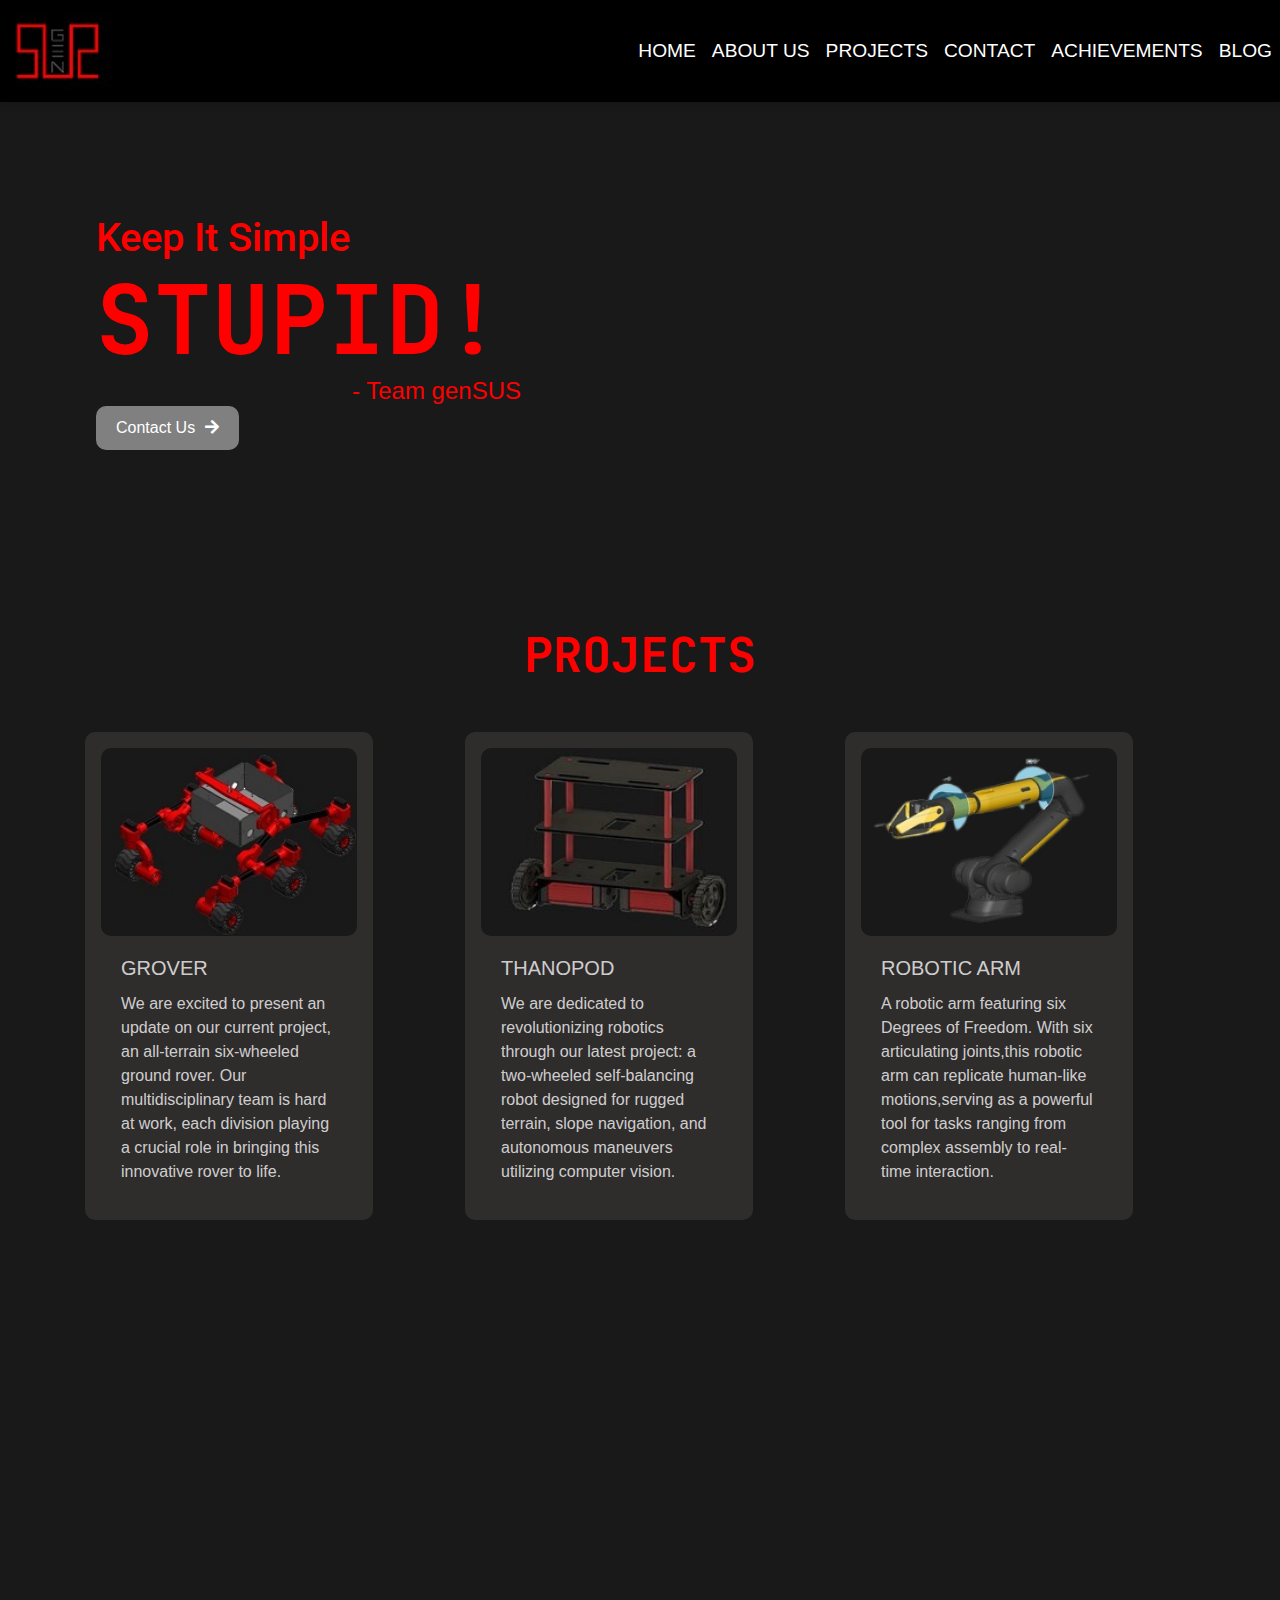
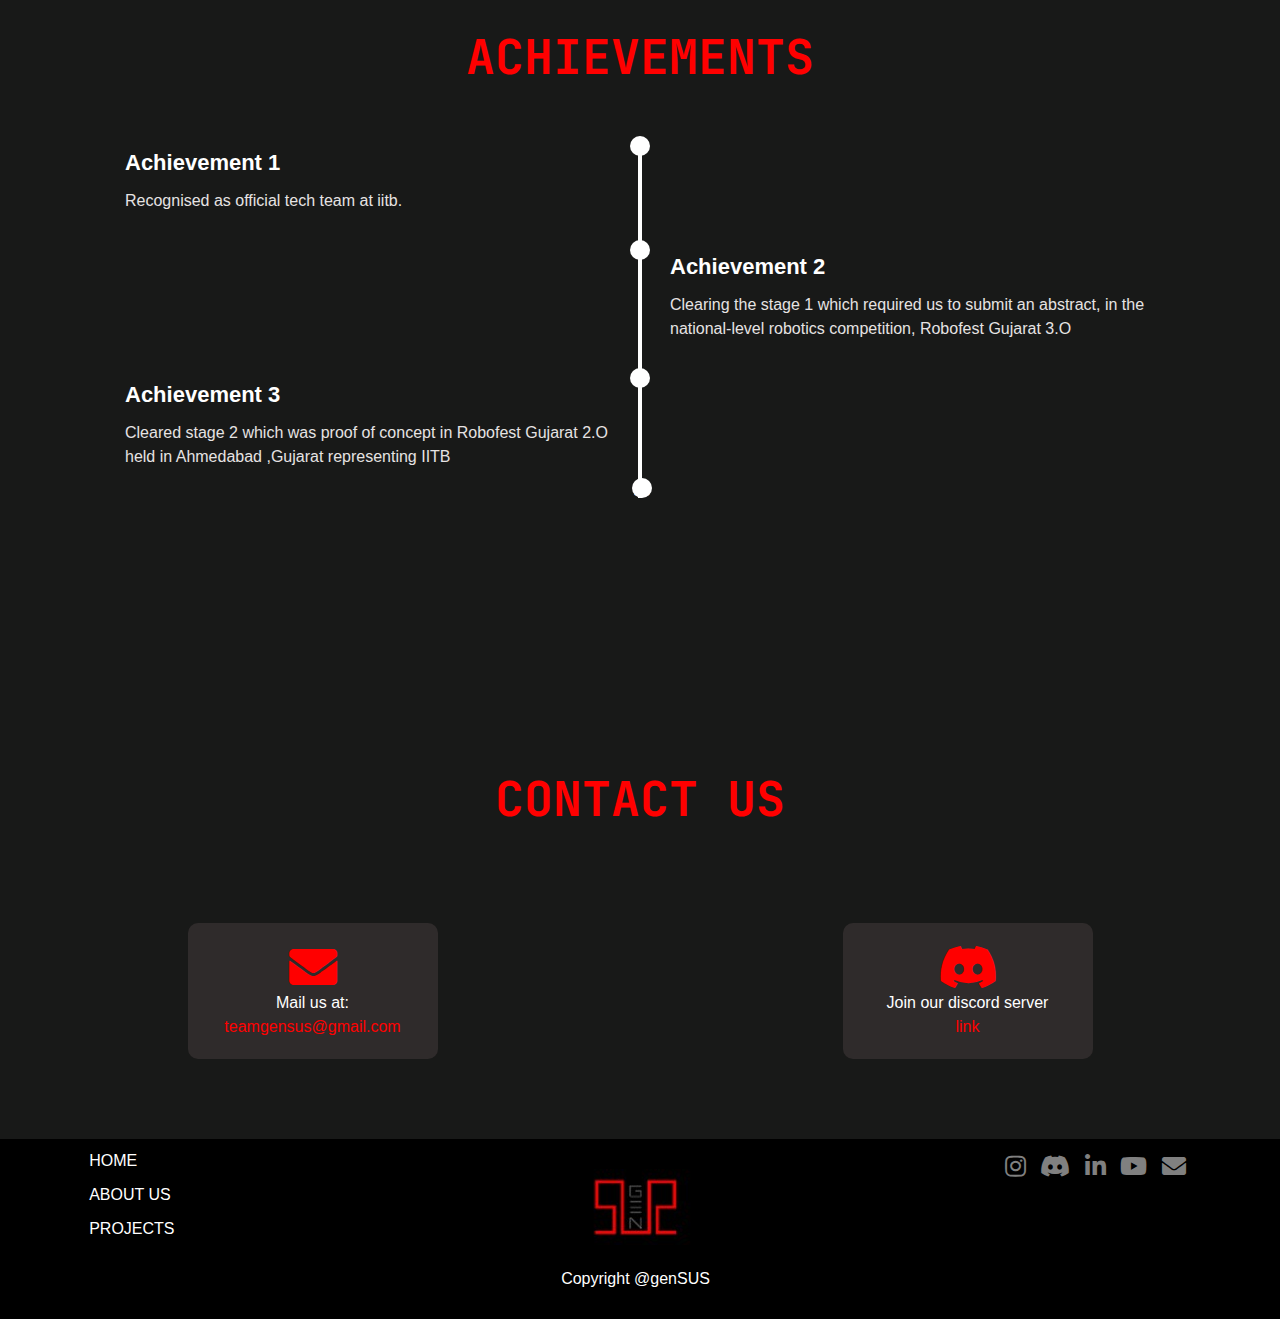
<file: index.html>
<!DOCTYPE html>
<html lang="en">
   <head>
      <meta charset="UTF-8">
      <meta name="viewport" content="width=device-width, initial-scale=1.0">
      <title>GenSUS</title>
      <link rel="stylesheet" href="https://maxcdn.bootstrapcdn.com/bootstrap/4.5.2/css/bootstrap.min.css">
      <link rel="stylesheet" href="styles.css">
      <link rel="stylesheet" href="https://cdnjs.cloudflare.com/ajax/libs/font-awesome/5.15.4/css/all.min.css">
      <link rel="icon" type="image/x-icon" href="/images/site_logo_trans.png">
      <link rel="preconnect" href="https://fonts.googleapis.com">
      <link rel="preconnect" href="https://fonts.gstatic.com" crossorigin>
      <link href="https://fonts.googleapis.com/css2?family=Playfair+Display&family=Satisfy&display=swap" rel="stylesheet">
      <link href="https://maxcdn.bootstrapcdn.com/font-awesome/4.7.0/css/font-awesome.min.css" rel="stylesheet" />
      <link rel="stylesheet" href="https://cdnjs.cloudflare.com/ajax/libs/font-awesome/6.4.2/css/all.min.css" integrity="sha512-z3gLpd7yknf1YoNbCzqRKc4qyor8gaKU1qmn+CShxbuBusANI9QpRohGBreCFkKxLhei6S9CQXFEbbKuqLg0DA==" crossorigin="anonymous" referrerpolicy="no-referrer" />
      <link rel="preconnect" href="https://fonts.googleapis.com">
      <link rel="preconnect" href="https://fonts.gstatic.com" crossorigin>
      <link href="https://fonts.googleapis.com/css2?family=JetBrains+Mono:wght@300&family=Roboto:wght@300&display=swap" rel="stylesheet">
      <link rel="preconnect" href="https://fonts.googleapis.com">
      <link rel="preconnect" href="https://fonts.gstatic.com" crossorigin>
      <link rel="stylesheet" href="timeline.css">
      <link href="https://fonts.googleapis.com/css2?family=Borel&display=swap" rel="stylesheet">
   </head>
   <body>
      
      <nav class="navbar navbar-expand-lg container-fluid py-2">
         <a class="navbar-brand" href="index.html">
            <!-- Add your icon here (replace 'icon.png' with your icon's file path) -->
            <img src="images/siteLogo1.jpg" class="img-fluid" alt="Icon">
         </a>
         <button class="navbar-toggler" type="button" data-toggle="collapse" data-target="#navbarNav" aria-controls="navbarNav" aria-expanded="false" aria-label="Toggle navigation">
           <span class="navbar-toggler-icon "><i class="fas fa-bars text-light"></i></span>
         </button>
         <div class="collapse navbar-collapse" id="navbarNav">
            <ul class="navbar-nav ml-auto">
              
               <li class="nav-item ">
                  <a class="nav-link" href="index.html">HOME</a>
               </li>
               <li class="nav-item">
                  <a class="nav-link " href="abouT.html">ABOUT US</a>
               </li>
               <li class="nav-item">
                  <a class="nav-link" href="#section2">PROJECTS</a>
               </li>
               <li class="nav-item">
                  <a class="nav-link" href="#section4">CONTACT</a>
               </li>
               <li class="nav-item">
                  <a class="nav-link" href="#section3">ACHIEVEMENTS</a>
               </li>
               <li class="nav-item">
                  <a class="nav-link" href="bloG.html">BLOG</a>
               </li>
            </ul>
         </div>
       </nav>


          
         <div class="container-fluid stupidsec">
            <div class="cool">
               <h1 class="simple2 ke">Keep It Simple</h1>
               <h1 id="stupid" class="st ">STUPID!</h1>
               <h3 class="teamgen">- Team genSUS</h3>
               <a href="index.html#section4" class="contact-button" id="contactLink">
                  Contact Us
                  <i class="fas fa-arrow-right"></i>
              </a>
               <div class="section1 text-center">
                  <div class="container">
                   
               </div>
            </div>
         </div>









         <div class="container mx-auto m mb-5 pb-5 mt-5 pt-5" id="section2">
            <h1 class="simple text-center st us3">PROJECTS</h1>
            <div class="row  mb-5 mt-4 pt-4  pb-5">
       
               <div class="col-md-4">
                  <a href="project1.html" class="classic-card-link">
                    <div class="classic-card" style="width: 18rem;">
                      <img src="images/p1.JPG" class="card-img-top" alt="grover">
                      <div class="card-body">
                        <h5 class="card-title">GROVER</h5>
                        <p class="card-text">We are excited to present an update on our current project, an all-terrain six-wheeled ground rover. Our multidisciplinary team is hard at work, each division playing a crucial role in bringing this innovative rover to life.</p>
                      </div>
                    </div>
                  </a>
                </div>
                
              <div class="col-md-4">
               <a href="project2.html" class="classic-btn mr-2">
               <div class="classic-card" style="width: 18rem;">
                 <img src="images/p2 (3).jpg" class="card-img-top" alt="...">
                 <div class="card-body">
                   <h5 class="card-title">THANOPOD</h5>
                   <p class="card-text">We are dedicated to revolutionizing robotics through our latest project: a two-wheeled self-balancing robot designed for rugged terrain, slope navigation, and autonomous maneuvers utilizing computer vision.</p>
                  
                   
                 
                 </div>
               </div>
            </a>
             </div>
             <div class="col-md-4">
               <a href="project3.html" class="classic-btn mr-2">
               <div class="classic-card" style="width: 18rem;">
                 <img src="images/WhatsApp Image 2023-09-29 at 17.07.28 (1)-removebg-preview (1).jpg" class="card-img-top" alt="...">
                 <div class="card-body">
                   <h5 class="card-title">ROBOTIC ARM</h5>
                   <p class="card-text">A robotic arm featuring six Degrees of Freedom. With six articulating joints,this robotic arm can replicate human-like motions,serving as a powerful tool for tasks ranging from complex assembly to real-time interaction.</p>
                   
                  
                 
                 </div>
               </div>
            </a>
             </div>








</div>
<div class="section1 text-center">
   <!-- Content of Section 1 -->
   <!-- <br><a href="#section3" class="mouse-icon-link">
   <i class="fas fa-mouse"></i>
   </a> -->
</div>
</div>























         <div class="container-fluid acch" id="section3">
            <h1 class="simple text-center st us2">ACHIEVEMENTS</h1>
            <div class="wrapper">
               <div class="center-line">
                  <a href="#" class="scroll-icon"><i class="fas fa-caret-up"></i></a>
               </div>
               <div class="row row-1">
                  <section>
                     <i class="icon "></i>
                     <div class="details">
                        <span class="title">Achievement 1</span>
                     </div>
                     <p>
                       Recognised as official tech team at iitb.
                     </p>
                  </section>
               </div>
               <div class="row row-2">
                  <section>
                     <i class="icon "></i>
                     <div class="details">
                        <span class="title">Achievement 2</span>
                     </div>
                     <p> Clearing the stage 1 which required us to submit an abstract, in the national-level robotics competition, Robofest Gujarat 3.O  
                     </p>
                  </section>
               </div>
               <div class="row row-1">
                  <section>
                     <i class="icon "></i>
                     <div class="details">
                        <span class="title">Achievement 3</span>
                     </div>
                     <p>Cleared stage 2 which was proof of concept  in Robofest Gujarat 2.O held in Ahmedabad ,Gujarat representing IITB  
                     </p>
                  </section>
               </div>
               <!-- <div class="row row-2">
                  <section>
                     <i class="icon "></i>
                     <div class="details">
                        <span class="title">Achievement 4</span>
                     </div>
                     <p>Lorem ipsum dolor sit 
                        ameters consectetur adipisicing elit. Lorem ipsum dolor sit 
                        ameters consectetur adipisicing elit. 
                     </p>
                  </section>
               </div> -->
            </div>
            <div class="section1 text-center">
               <!-- Content of Section 1 -->
               <!-- <br><a href="#section4" class="mouse-icon-link">
               <i class="fas fa-mouse"></i>
               </a> -->
            </div>
         </div>



         <div class="container-fluid contact" id="section4">
            <h1 class="simple text-center st us1">CONTACT US</h1>
         </div>



         <div class="container-fluid cont">
            <div class="row">
               <div class="col-md-6">
                  <div class="card dark-grey-card">
                     <a href="mailto:example@gmail.com" class="icon-wrapper icon-red">
                     <i class="fas fa-envelope icon-red" data-white></i>
                     </a>
                     <p class="text-center white-text ">
                        Mail us at:<br>
                        <a href="mailto:example@gmail.com" class="email-link dis-link">
                           teamgensus@gmail.com
                        </a></p>

                  </div>
               </div>
               <div class="col-md-6">
                  <div class="card dark-grey-card">
                     <div class="icon-wrapper icon-red">
                        <i class="fab fa-discord icon-red" data-white></i>
                     </div>
                     <p class="text-center white-text">Join our discord server<br>
                        <a href="https://discord.gg/h5KEQ5DQ" class="dis-link">link </a>
                     </p>
                  </div>
               </div>
            </div>
         </div>
         <!-- /*footer container-fluid*/ -->
         <footer class="footer container-fluid">
            <div class="container-fluid">
               <div class="row d-flex justify-content-center">
                  <div class="col-2 quick-links">
                     <ul class="quickk">
                        <li><a href="index.html">HOME</a></li>
                        <li><a href="abouT.html">ABOUT US</a></li>
                        <li><a href="index.html#section2">PROJECTS</a></li>
                     </ul>
                  </div>
                  <div class="col-5 footer-icon">
                     <img src="images/siteLogo1.jpg" class="img-fluid" alt="Icon"><br>
                     <br>
                     <h6 style="color: white;">Copyright @genSUS</h6>
                  </div>
                  <div class="col-3 social-media">
                     <a href="https://instagram.com/team.gensus?igshid=OGQ5ZDc2ODk2ZA==" class="icon red"><i class="fab fa-instagram"></i></a>
                     <a href="https://discord.gg/h5KEQ5DQ" class="icon red"><i class="fab fa-discord"></i></a>
                     <a href="https://www.linkedin.com/company/team-gensus/" class="icon red"><i class="fab fa-linkedin"></i></a>
                     <a href="#" class="icon red"><i class="fab fa-youtube"></i></a>
                     <a href="mailto:contact@example.com" class="icon red"><i class="fas fa-envelope"></i></a>

                  </div>
                  <!-- <div class="col-1 back-to-top">
                     <a href="#top" class="back-to-top">
                     <i class="fas fa-arrow-up"></i>
                     </a>                 -->
                  </div>
               </div>
            </div>
         </footer>
      <script src="https://code.jquery.com/jquery-3.5.1.slim.min.js"></script>
      <script src="https://cdn.jsdelivr.net/npm/@popperjs/core@2.0.7/dist/umd/popper.min.js"></script>
      <script src="https://maxcdn.bootstrapcdn.com/bootstrap/4.5.2/js/bootstrap.min.js"></script>
      <script>
         // JavaScript code to reveal characters one by one for main-heading
         const mainHeading = document.getElementById("typed-text");
         const textToType = mainHeading.innerText;
         mainHeading.innerText = ""; // Hide the original text
         
         let currentIndex = 0;
         
         function typeCharacter() {
             if (currentIndex < textToType.length) {
                 mainHeading.innerText += textToType.charAt(currentIndex);
                 currentIndex++;
                 setTimeout(typeCharacter, 100); // Adjust the typing speed (milliseconds)
             }
         }
         
         // Start typing animation when the page loads
         typeCharacter();
      </script>
      <script>
         // Parallax scroll effect
         document.addEventListener("scroll", function() {
         var parallaxContainer = document.querySelector(".parallax-container");
         var scrollPosition = window.pageYOffset;
         parallaxContainer.style.backgroundPositionY = -scrollPosition * 0.6 + "px";
         });
         
      </script>
      <script src="script.js"></script>
      <script>
         const gears = document.querySelectorAll('.gear-center');
         
         function rotateGears() {
             gears.forEach((gear) => {
                 gear.classList.add('rotating');
             });
         
             clearTimeout(scrollTimer);
             scrollTimer = setTimeout(() => {
                 gears.forEach((gear) => {
                     gear.classList.remove('rotating');
                 });
             }, 500);
         }
         
         let scrollTimer;
         
         window.addEventListener('wheel', rotateGears);
         
         
              
      </script>
   </body>
</html>
</file>
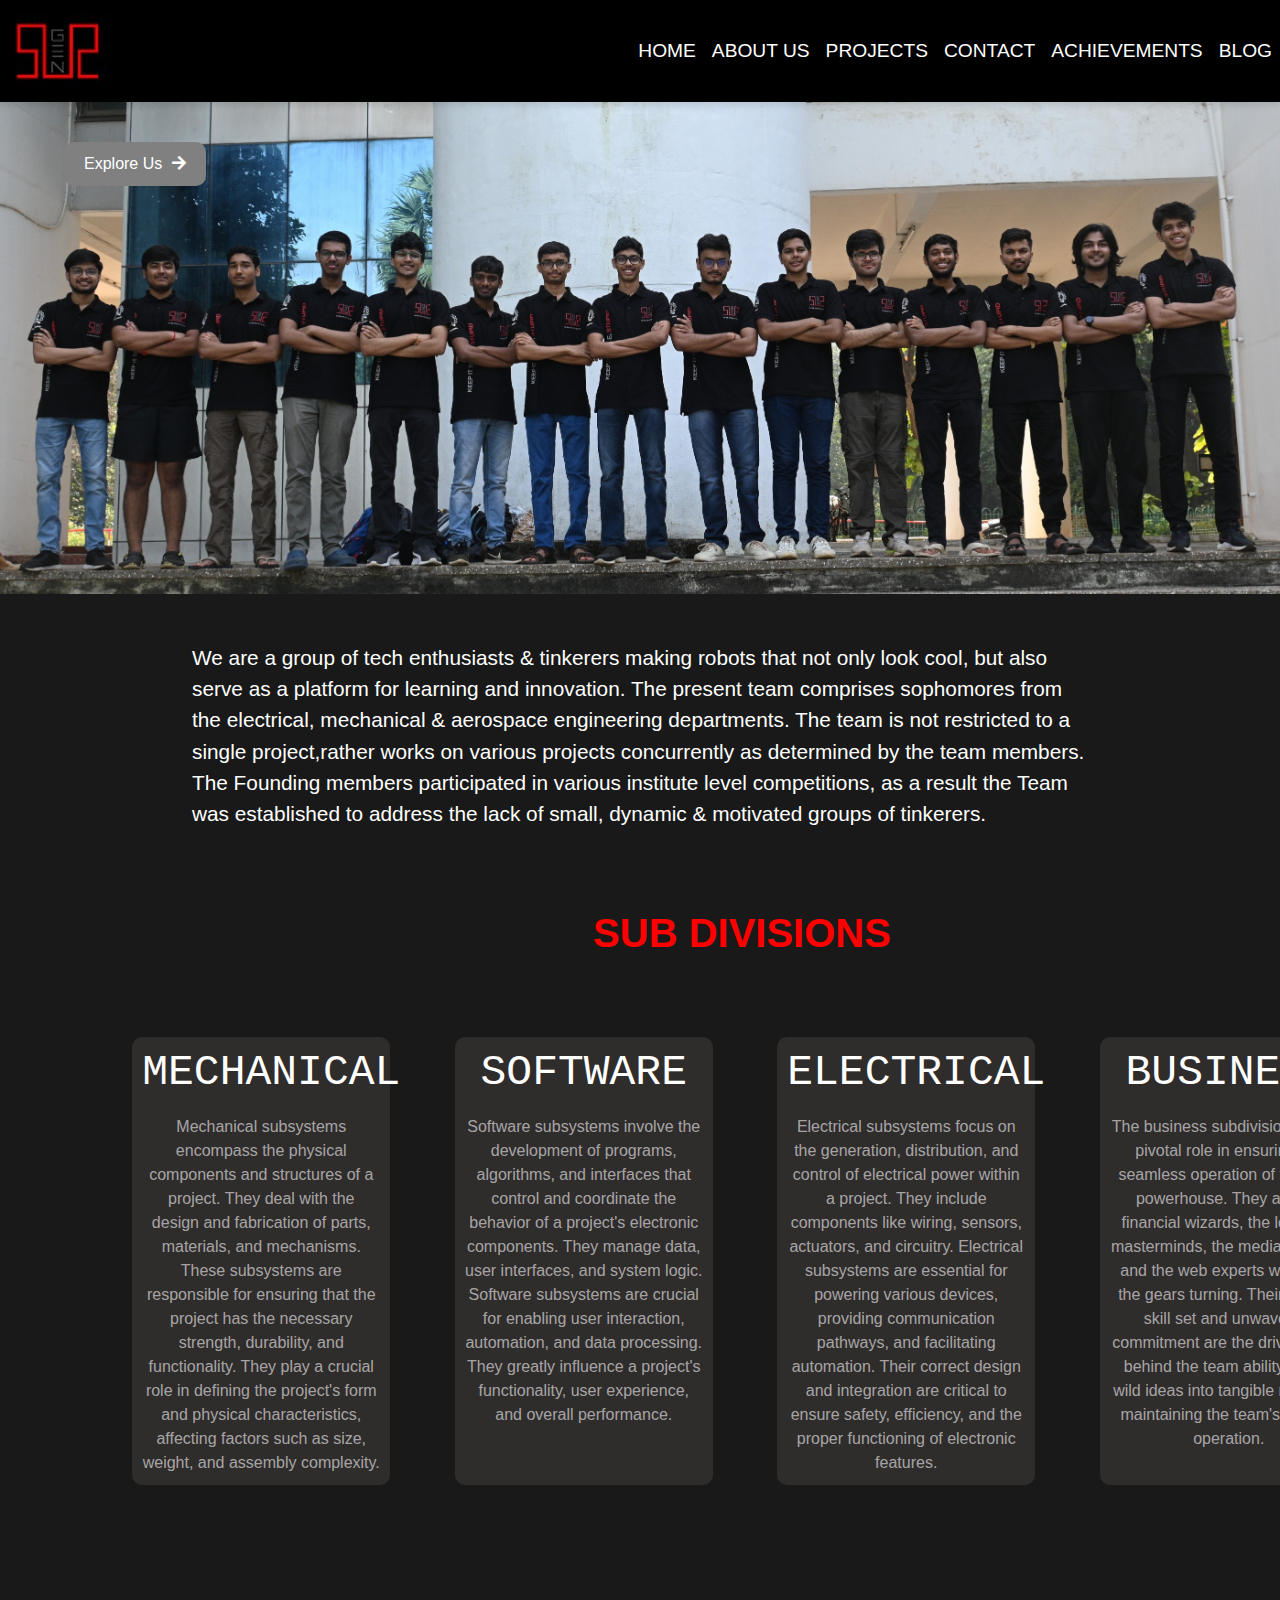
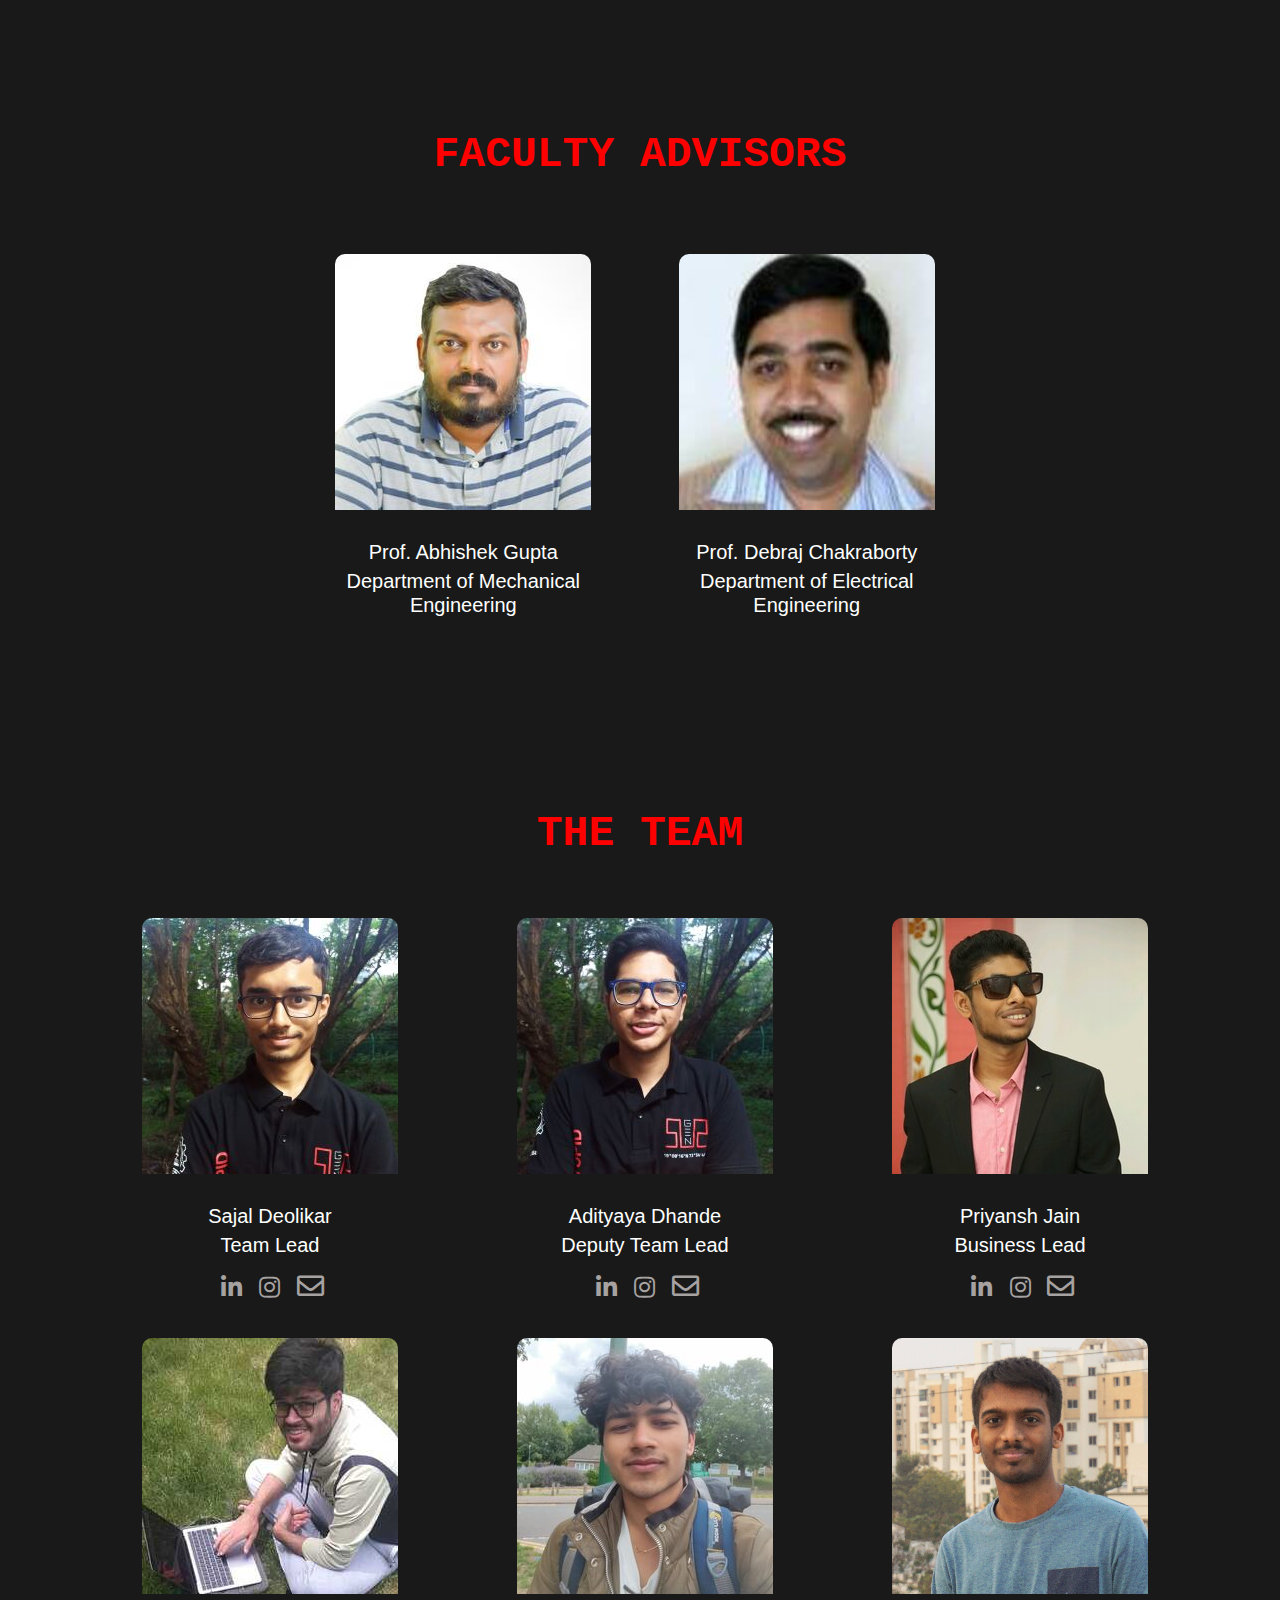
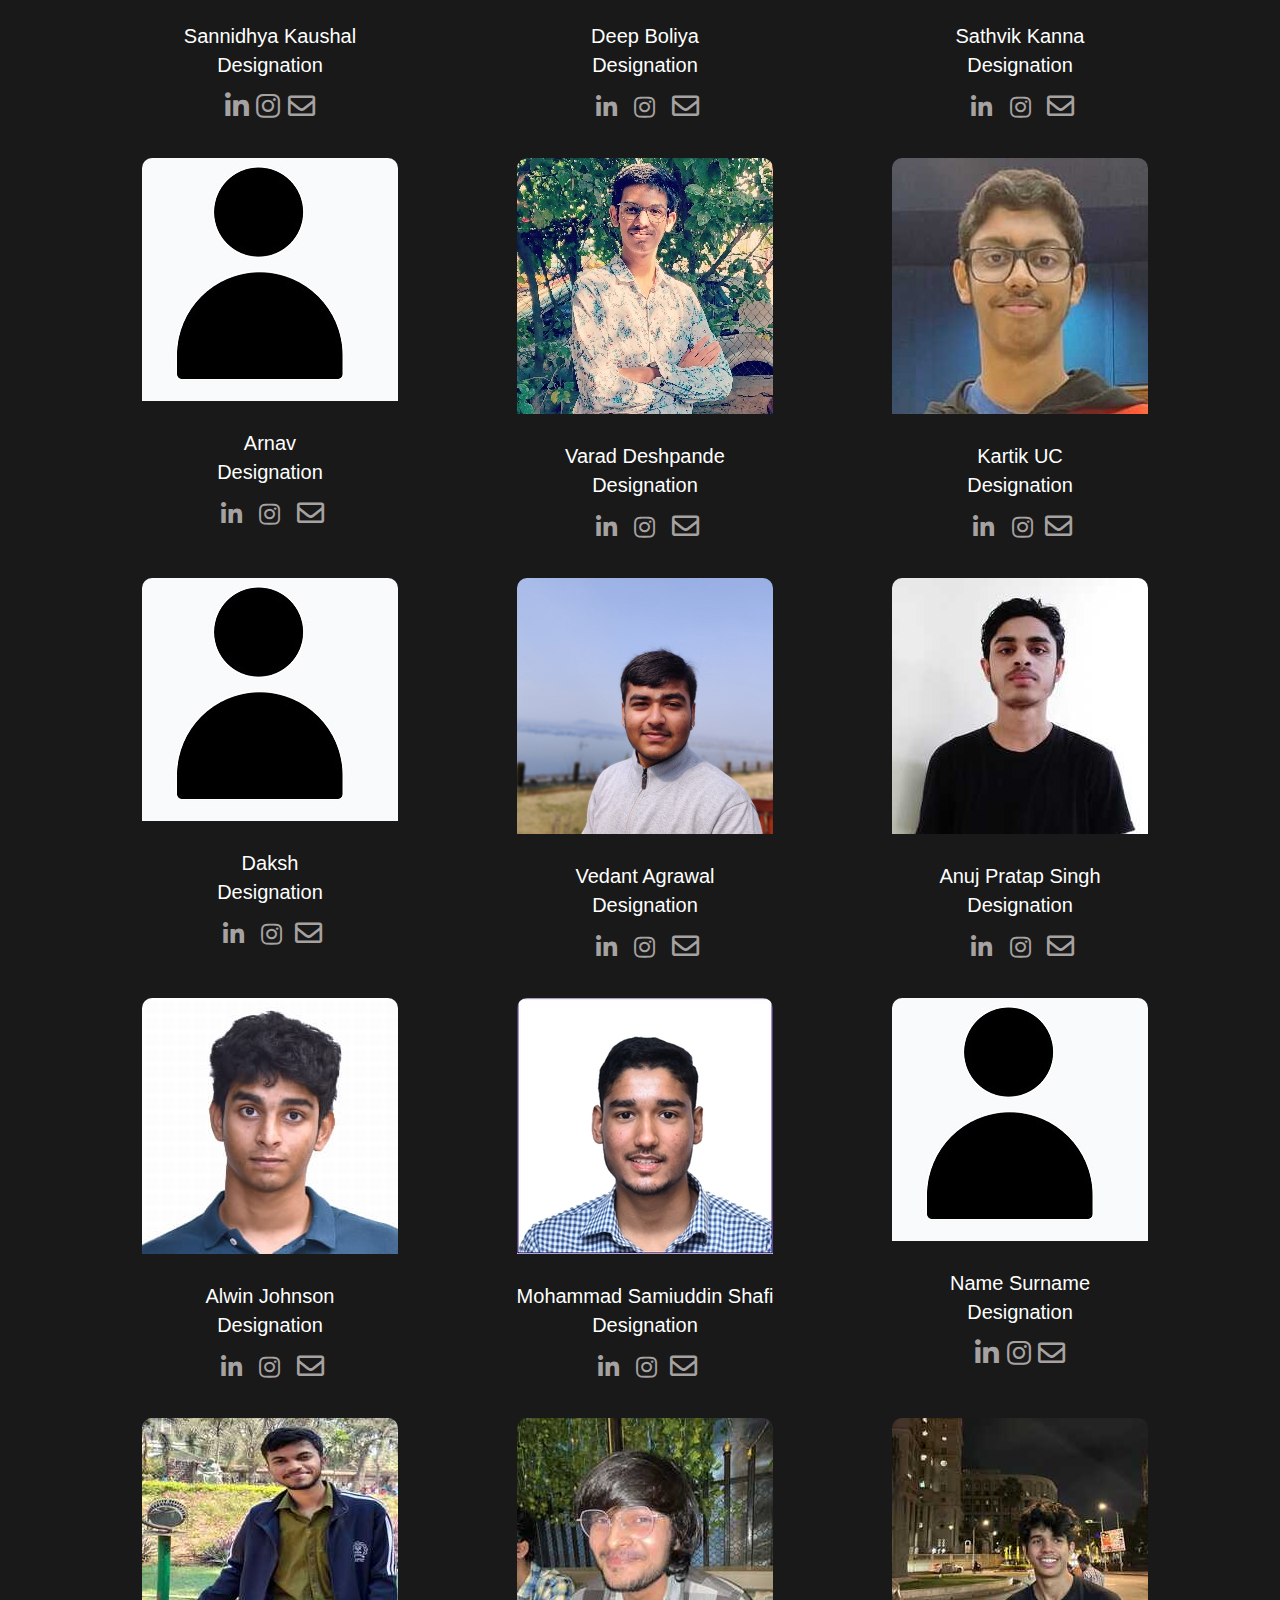
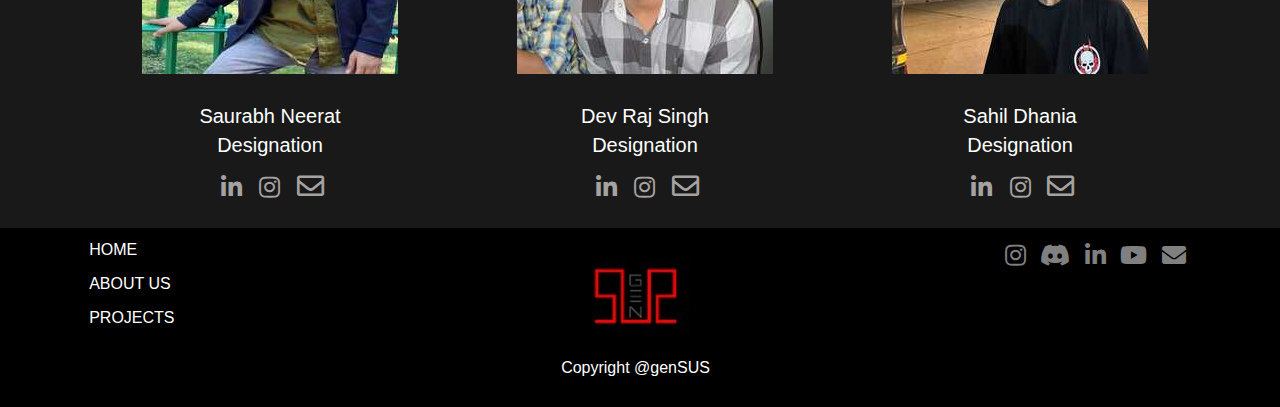
<file: abouT.html>
<!DOCTYPE html>
<html lang="en">
<head>
   <meta charset="UTF-8">
   <meta name="viewport" content="width=device-width, initial-scale=1.0">
   <title>GenSUS</title>
   <link rel="stylesheet" href="https://maxcdn.bootstrapcdn.com/bootstrap/4.5.2/css/bootstrap.min.css">
   <link rel="stylesheet" href="styles.css">
   <link rel="stylesheet" href="https://cdnjs.cloudflare.com/ajax/libs/font-awesome/5.15.4/css/all.min.css">
   <link rel="icon" type="image/x-icon" href="/images/site_logo_trans.png">
   <link rel="preconnect" href="https://fonts.googleapis.com">
   <link rel="preconnect" href="https://fonts.gstatic.com" crossorigin>
   <link href="https://fonts.googleapis.com/css2?family=Playfair+Display&family=Satisfy&display=swap" rel="stylesheet">
   <link href="https://maxcdn.bootstrapcdn.com/font-awesome/4.7.0/css/font-awesome.min.css" rel="stylesheet" />
   <link rel="stylesheet" href="https://cdnjs.cloudflare.com/ajax/libs/font-awesome/6.4.2/css/all.min.css" integrity="sha512-z3gLpd7yknf1YoNbCzqRKc4qyor8gaKU1qmn+CShxbuBusANI9QpRohGBreCFkKxLhei6S9CQXFEbbKuqLg0DA==" crossorigin="anonymous" referrerpolicy="no-referrer" />
</head>
<body>



<div class="main">

   <!-- navbar navbar-expand-lg container-fluid py-2 -->
   <nav class="navbar navbar-expand-lg container-fluid py-2">
      <a class="navbar-brand" href="index.html">
         <!-- Add your icon here (replace 'icon.png' with your icon's file path) -->
         <img src="images/siteLogo1.jpg" class="img-fluid" alt="Icon">
      </a>
      <button class="navbar-toggler" type="button" data-toggle="collapse" data-target="#navbarNav" aria-controls="navbarNav" aria-expanded="false" aria-label="Toggle navigation">
        <span class="navbar-toggler-icon "><i class="fas fa-bars text-light"></i></span>
      </button>
      <div class="collapse navbar-collapse" id="navbarNav">
         <ul class="navbar-nav ml-auto">
            <li class="nav-item ">
               <a class="nav-link " href="index.html">HOME</a>
            </li>
            <li class="nav-item">
               <a class="nav-link " href="about.html">ABOUT US</a>
            </li>
            <li class="nav-item">
               <a class="nav-link" href="index.html#section2">PROJECTS</a>
            </li>
            <li class="nav-item">
               <a class="nav-link" href="index.html#section4">CONTACT</a>
            </li>
            <li class="nav-item">
               <a class="nav-link" href="index.html#section3">ACHIEVEMENTS</a>
            </li>
            <li class="nav-item">
               <a class="nav-link active" href="blog.html">BLOG</a>
            </li>
         </ul>
      </div>
    </nav>






   <div class="container-fluid abouts">
      <!-- <h1 class="text-light get">Get to know more about us</h1> -->
      <a href="#about_us" class="contact-button explores text-white" id="contactLink">
         Explore Us
         <i class="fas fa-arrow-right"></i>
     </a>
   </div>
   <div class="container-fluid utube" id="about_us">
      <div class="row mt-5">
         <div class="col-md-12">
            <div class="p1">We are a group of tech enthusiasts & tinkerers making robots that not only look cool, but also serve as a platform for learning and innovation. The present team comprises sophomores from the electrical, mechanical & aerospace engineering departments.
             The team is not restricted to a single project,rather works on various projects concurrently as determined by the team members. The Founding members participated in various institute level competitions, as a result the Team was established to address the lack of small, dynamic & motivated groups of tinkerers.
            </div>
            </div>
         <!-- <div class="col-md-6 col-12 py-5 text-center">
            <iframe width="100%" height="315" src="https://www.youtube.com/embed/dQw4w9WgXcQ" frameborder="0" allow="accelerometer; autoplay; encrypted-media; gyroscope; picture-in-picture" allowfullscreen></iframe>
         </div> -->
      </div>
   </div>
   <div class="container subs">
      <div class="container">
         <h1 class="simple text-center stt">SUB DIVISIONS</h1>
      </div>
      <div class="container cont divi prof">
         <div class="row roww align">
            <div class="col-12 col-md-6 col-lg-6 ">
               <h3 class="st"> MECHANICAL</h3>
               <p>
                  Mechanical subsystems encompass the physical components and structures of a project. They deal with the design and fabrication of parts, materials, and mechanisms. These subsystems are responsible for ensuring that the project has the necessary strength, durability, and functionality. They play a crucial role in defining the project's form and physical characteristics, affecting factors such as size, weight, and assembly complexity.
            </div>
            <div class="col-12 col-md-6 col-lg-6">
               <h3 class="st"> SOFTWARE </h3>
               <p>
                Software subsystems involve the development of programs, algorithms, and interfaces that control and coordinate the behavior of a project's electronic components. They manage data, user interfaces, and system logic. Software subsystems are crucial for enabling user interaction, automation, and data processing. They greatly influence a project's functionality, user experience, and overall performance.
            </div>
            <div class="col-12 col-md-6 col-lg-6">
               <h3 class="st"> ELECTRICAL</h3>
               <p>
                  Electrical subsystems focus on the generation, distribution, and control of electrical power within a project. They include components like wiring, sensors, actuators, and circuitry. Electrical subsystems are essential for powering various devices, providing communication pathways, and facilitating automation. Their correct design and integration are critical to ensure safety, efficiency, and the proper functioning of electronic features.
               </p>
            </div>
            <div class="col-12 col-md-6 col-lg-6">
               <h3 class="st">BUSINESS</h3>
               <p>
                  The business subdivision  plays a pivotal role in ensuring the seamless operation of this tech powerhouse. They are the financial wizards, the logistical masterminds, the media mavens, and the web experts who keep the gears turning. Their diverse skill set and unwavering commitment are the driving force behind the team ability to turn wild ideas into tangible reality for maintaining the team's smooth operation.
               </p>
            </div>
         </div>
      </div>
   </div>
  

</div>


   <div class="container-fluid profiless">
      <div class="container-fluid ">
         <h1 class="simple text-center st">FACULTY ADVISORS</h1>
      </div>
      <div class="row prof">
         <div class="custom-card custom-card2">
            <img class="custom-card-img" src="images/picture-465-1542796608 (2) (1).jpg" alt="Card image cap">
            <div class="custom-card-body">
              <a href="https://www.me.iitb.ac.in/?q=faculty/Prof.%20Abhishek%20Gupta"><h5 class="custom-card-title">Prof. Abhishek Gupta</h5></a>
              <h5 class="custom-card-designation">Department of Mechanical Engineering</h5>
            </div>
          </div>
          <div class="custom-card custom-card2">
            <img class="custom-card-img" src="images/dc (2).jpg" alt="Card image cap">
            <div class="custom-card-body">
              <a href="https://www.ee.iitb.ac.in/wiki/faculty/dc"><h5 class="custom-card-title">Prof. Debraj Chakraborty</h5></a>
              <h5 class="custom-card-designation">Department of Electrical <br>Engineering</h5>
              <!-- <h5 class="custom-card-designation"> Department</h5> -->
            </div>
          </div>
      
         <!-- Add more profile picture columns here -->
      </div>
   </div>
 <!--
 <div class="container-fluid profiless">
      <div class="container-fluid ">
         <h1 class="simple text-center st">THE TEAM</h1>
      </div>
      <div class="row prof">
         <div class="col-xl-6 col-md-4">
            <div class="single_order">
               <div class="order_thumb">
                  <img src="images/profile.jpg" class="img-fluid" alt="">
               </div>
               <div class="order_info">
                  <h4 class="heads heads1">
                     Name Surname
                  </h4>
                  <h6>Designation</h6>
                  <div class="social-icons">
                     <i class="fab fa-linkedin"></i>
                     <i class="fab fa-instagram"></i>
                     <i class="far fa-envelope"></i>
                  </div>
               </div>
            </div>
         </div>
         <div class="col-xl-6 col-md-4">
            <div class="single_order">
               <div class="order_thumb">
                  <img src="images/profile.jpg"class="img-fluid" alt="">
               </div>
               <div class="order_info">
                  <h4 class="heads heads1">
                     Name Surname
                  </h4>
                  <h6>Designation</h6>
                  <div class="social-icons">
                     <i class="fab fa-linkedin"></i>
                     <i class="fab fa-instagram"></i>
                     <i class="far fa-envelope"></i>
                  </div>
               </div>
            </div>
         </div>
         <div class="col-xl-6 col-md-4">
            <div class="single_order">
               <div class="order_thumb">
                  <img src="images/profile.jpg" class="img-fluid" alt="">
               </div>
               <div class="order_info">
                  <h4 class="heads heads1">
                     Name Surname
                  </h4>
                  <h6>Designation</h6>
                  <div class="social-icons">
                     <i class="fab fa-linkedin"></i>
                     <i class="fab fa-instagram"></i>
                     <i class="far fa-envelope"></i>
                  </div>
               </div>
            </div>
         </div>

      </div>
      <div class="row prof">
         <div class="col-xl-6 col-md-4">
            <div class="single_order">
               <div class="order_thumb">
                  <img src="images/profile.jpg" class="img-fluid" alt="">
               </div>
               <div class="order_info">
                  <h4 class="heads heads1">
                     Name Surname
                  </h4>
                  <h6>Designation</h6>
                  <div class="social-icons">
                     <i class="fab fa-linkedin"></i>
                     <i class="fab fa-instagram"></i>
                     <i class="far fa-envelope"></i>
                  </div>
               </div>
            </div>
         </div>
         <div class="col-xl-6 col-md-4">
            <div class="single_order">
               <div class="order_thumb">
                  <img src="images/profile.jpg" class="img-fluid" alt="">
               </div>
               <div class="order_info">
                  <h4 class="heads heads1">
                     Name Surname
                  </h4>
                  <h6>Designation</h6>
                  <div class="social-icons">
                     <i class="fab fa-linkedin"></i>
                     <i class="fab fa-instagram"></i>
                     <i class="far fa-envelope"></i>
                  </div>
               </div>
            </div>
         </div>
         <div class="col-xl-6 col-md-4">
            <div class="single_order">
               <div class="order_thumb">
                  <img src="images/profile.jpg" class="img-fluid" alt="">
               </div>
               <div class="order_info">
                  <h4 class="heads heads1">
                     Name Surname
                  </h4>
                  <h6>Designation</h6>
                  <div class="social-icons">
                     <i class="fab fa-linkedin"></i>
                     <i class="fab fa-instagram"></i>
                     <i class="far fa-envelope"></i>
                  </div>
               </div>
            </div>
         </div>
  
      </div>
      <div class="row prof">
         <div class="col-xl-6 col-md-4">
            <div class="single_order">
               <div class="order_thumb">
                  <img src="images/profile.jpg" class="img-fluid" alt="">
               </div>
               <div class="order_info">
                  <h4 class="heads heads1">
                     Name Surname
                  </h4>
                  <h6>Designation</h6>
                  <div class="social-icons">
                     <i class="fab fa-linkedin"></i>
                     <i class="fab fa-instagram"></i>
                     <i class="far fa-envelope"></i>
                  </div>
               </div>
            </div>
         </div>
         <div class="col-xl-6 col-md-4">
            <div class="single_order">
               <div class="order_thumb">
                  <img src="images/profile.jpg" class="img-fluid" alt="">
               </div>
               <div class="order_info">
                  <h4 class="heads heads1">
                     Name Surname
                  </h4>
                  <h6>Designation</h6>
                  <div class="social-icons">
                     <i class="fab fa-linkedin"></i>
                     <i class="fab fa-instagram"></i>
                     <i class="far fa-envelope"></i>
                  </div>
               </div>
            </div>
         </div>
         <div class="col-xl-6 col-md-4">
            <div class="single_order">
               <div class="order_thumb">
                  <img src="images/profile.jpg" class="img-fluid" alt="">
               </div>
               <div class="order_info">
                  <h4 class="heads heads1">
                     Name Surname
                  </h4>
                  <h6>Designation</h6>
                  <div class="social-icons">
                     <i class="fab fa-linkedin"></i>
                     <i class="fab fa-instagram"></i>
                     <i class="far fa-envelope"></i>
                  </div>
               </div>
            </div>
         </div>
      
      </div>
      <div class="row prof">
         <div class="col-xl-6 col-md-4">
            <div class="single_order">
               <div class="order_thumb">
                  <img src="images/profile.jpg" class="img-fluid" alt="">
               </div>
               <div class="order_info">
                  <h4 class="heads heads1">
                     Name Surname
                  </h4>
                  <h6>Designation</h6>
                  <div class="social-icons">
                     <i class="fab fa-linkedin"></i>
                     <i class="fab fa-instagram"></i>
                     <i class="far fa-envelope"></i>
                  </div>
               </div>
            </div>
         </div>
         <div class="col-xl-6 col-md-4">
            <div class="single_order">
               <div class="order_thumb">
                  <img src="images/profile.jpg"  class="img-fluid" alt="">
               </div>
               <div class="order_info">
                  <h4 class="heads heads1">
                     Name Surname
                  </h4>
                  <h6>Designation</h6>
                  <div class="social-icons">
                     <i class="fab fa-linkedin"></i>
                     <i class="fab fa-instagram"></i>
                     <i class="far fa-envelope"></i>
                  </div>
               </div>
            </div>
         </div>
         <div class="col-xl-6 col-md-4">
            <div class="single_order">
               <div class="order_thumb">
                  <img src="images/profile.jpg" class="img-fluid" alt="">
               </div>
               <div class="order_info">
                  <h4 class="heads heads1">
                     Name Surname
                  </h4>
                  <h6>Designation</h6>
                  <div class="social-icons">
                     <i class="fab fa-linkedin"></i>
                     <i class="fab fa-instagram"></i>
                     <i class="far fa-envelope"></i>
                  </div>
               </div>
            </div>
         </div>

      </div>
      <div class="row prof">
         <div class="col-xl-6 col-md-4">
            <div class="single_order">
               <div class="order_thumb">
                  <img src="images/profile.jpg" class="img-fluid" alt="">
               </div>
               <div class="order_info">
                  <h4 class="heads heads1">
                     Name Surname
                  </h4>
                  <h6>Designation</h6>
                  <div class="social-icons">
                     <i class="fab fa-linkedin"></i>
                     <i class="fab fa-instagram"></i>
                     <i class="far fa-envelope"></i>
                  </div>
               </div>
            </div>
         </div>
         <div class="col-xl-6 col-md-4">
            <div class="single_order">
               <div class="order_thumb">
                  <img src="images/profile.jpg" class="img-fluid" alt="">
               </div>
               <div class="order_info">
                  <h4 class="heads heads1">
                     Name Surname
                  </h4>
                  <h6>Designation</h6>
                  <div class="social-icons">
                     <i class="fab fa-linkedin"></i>
                     <i class="fab fa-instagram"></i>
                     <i class="far fa-envelope"></i>
                  </div>
               </div>
            </div>
         </div>
         <div class="col-xl-6 col-md-4">
            <div class="single_order">
               <div class="order_thumb">
                  <img src="images/profile.jpg"  class="img-fluid" alt="">
               </div>
               <div class="order_info">
                  <h4 class="heads heads1">
                     Name Surname
                  </h4>
                  <h6>Designation</h6>
                  <div class="social-icons">
                     <i class="fab fa-linkedin"></i>
                     <i class="fab fa-instagram"></i>
                     <i class="far fa-envelope"></i>
                  </div>
               </div>
            </div>
         </div>

      </div>
      <div class="row prof">
         <div class="col-xl-6 col-md-4">
            <div class="single_order">
               <div class="order_thumb">
                  <img src="images/profile.jpg" class="img-fluid" alt="">
               </div>
               <div class="order_info">
                  <h4 class="heads heads1">
                     Name Surname
                  </h4>
                  <h6>Designation</h6>
                  <div class="social-icons">
                     <i class="fab fa-linkedin"></i>
                     <i class="fab fa-instagram"></i>
                     <i class="far fa-envelope"></i>
                  </div>
               </div>
            </div>
         </div>
         <div class="col-xl-6 col-md-4">
            <div class="single_order">
               <div class="order_thumb">
                  <img src="images/profile.jpg" class="img-fluid" alt="">
               </div>
               <div class="order_info">
                  <h4 class="heads heads1">
                     Name Surname
                  </h4>
                  <h6>Designation</h6>
                  <div class="social-icons">
                     <i class="fab fa-linkedin"></i>
                     <i class="fab fa-instagram"></i>
                     <i class="far fa-envelope"></i>
                  </div>
               </div>
            </div>
         </div>
         <div class="col-xl-6 col-md-4">
            <div class="single_order">
               <div class="order_thumb">
                  <img src="images/profile.jpg" class="img-fluid" alt="">
               </div>
               <div class="order_info">
                  <h4 class="heads heads1">
                     Name Surname
                  </h4>
                  <h6>Designation</h6>
                  <div class="social-icons">
                     <i class="fab fa-linkedin"></i>
                     <i class="fab fa-instagram"></i>
                     <i class="far fa-envelope"></i>
                  </div>
               </div>
            </div>
         </div>
      
      </div>
      <div class="row prof">
         <div class="col-xl-6 col-md-4">
            <div class="single_order">
               <div class="order_thumb">
                  <img src="images/profile.jpg" class="img-fluid" alt="">
               </div>
               <div class="order_info">
                  <h4 class="heads heads1">
                     Name Surname
                  </h4>
                  <h6>Designation</h6>
                  <div class="social-icons">
                     <i class="fab fa-linkedin"></i>
                     <i class="fab fa-instagram"></i>
                     <i class="far fa-envelope"></i>
                  </div>
               </div>
            </div>
         </div>
         <div class="col-xl-6 col-md-4">
            <div class="single_order">
               <div class="order_thumb">
                  <img src="images/profile.jpg" class="img-fluid" alt="">
               </div>
               <div class="order_info">
                  <h4 class="heads heads1">
                     Name Surname
                  </h4>
                  <h6>Designation</h6>
                  <div class="social-icons">
                     <i class="fab fa-linkedin"></i>
                     <i class="fab fa-instagram"></i>
                     <i class="far fa-envelope"></i>
                  </div>
               </div>
            </div>
         </div>
         <div class="col-md-12 col-lg-4 col-12">
            <div class="single_order">
               <div class="order_thumb">
                  <img src="images/profile.jpg" class="img-fluid"  alt="">
               </div>
               <div class="order_info">
                  <h4 class="heads heads1">
                     Name Surname
                  </h4>
                  <h6>Designation</h6>
                  <div class="social-icons">
                     <i class="fab fa-linkedin"></i>
                     <i class="fab fa-instagram"></i>
                     <i class="far fa-envelope"></i>
                  </div>
               </div>
            </div>
         </div>
      </div>
   </div>

 -->
 

 <div class="card-container container">

   <div class="container-fluid ">
      <h1 class="simple text-center st mt-5 mb-5">THE TEAM</h1>
   </div>
     <div class="custom-card">
        <img class="custom-card-img" src="images/sajal_resized.jpg" alt="Card image cap">
        <div class="custom-card-body">
          <h5 class="custom-card-title">Sajal Deolikar</h5>
          <h6 class="custom-card-designation" >Team Lead</h6>
                     <div class="social-icons">
                        <a href="https://www.linkedin.com/in/sajal-deolikar-15a24a235/" class="icon red" style="margin-right:5px"><i class="fab fa-linkedin"></i></a> 
                        <a href="https://www.instagram.com/ra_go27/" class="icon red" style="margin-right:9px"><i class="fab fa-instagram"></i></a>
                        <i class="far fa-envelope"></i>
                     </div>
        </div>
      </div>
      <div class="custom-card">
        <img class="custom-card-img" src="images/yaya_resized.jpg" alt="Card image cap">
        <div class="custom-card-body">
          <h5 class="custom-card-title">Adityaya Dhande</h5>
          <h6 class="custom-card-designation" >Deputy Team Lead</h6>
                     <div class="social-icons">
                        <a href="https://www.linkedin.com/in/adityaya-dhande-69ab3a229?utm_source=share&utm_campaign=share_via&utm_content=profile&utm_medium=android_app" class="icon red" style="margin-right:5px"><i class="fab fa-linkedin"></i></a> 
                        <a href="https://www.instagram.com/ra_go27/" class="icon red" style="margin-right:9px"><i class="fab fa-instagram"></i></a>
                        <i class="far fa-envelope"></i>
                     </div>
        </div>
      </div>
      <div class="custom-card">
         <img class="custom-card-img" src="images/priyansh.jpg" alt="Card image cap">
         <div class="custom-card-body">
           <h5 class="custom-card-title">Priyansh Jain</h5>
           <h6 class="custom-card-designation" >Business Lead</h6>
                      <div class="social-icons">
                        <a href="https://www.linkedin.com/in/priyansh-jain-0790b3227?utm_source=share&utm_campaign=share_via&utm_content=profile&utm_medium=android_app" class="icon red" style="margin-right:5px"><i class="fab fa-linkedin"></i></a> 
                        <a href="https://instagram.com/priyanshjain24?igshid=MzMyNGUyNmU2YQ==" class="icon red" style="margin-right:9px"><i class="fab fa-instagram"></i></a>
                        <a href="priyanshjain2425@gmail.com"><i class="far fa-envelope"></i></a>                       
                      </div>
         </div>
       </div>
       <div class="custom-card">
          <img class="custom-card-img" src="images/sannidhya.jpg" alt="Card image cap">
          <div class="custom-card-body">
            <h5 class="custom-card-title">Sannidhya Kaushal</h5>
            <h6 class="custom-card-designation" >Designation</h6>
                       <div class="social-icons">
                          <i class="fab fa-linkedin"></i>
                          <i class="fab fa-instagram"></i>
                          <i class="far fa-envelope"></i>
                       </div>
          </div>
        </div>
        <div class="custom-card">
          <img class="custom-card-img" src="images/deep.jpg" alt="Card image cap">
          <div class="custom-card-body">
            <h5 class="custom-card-title">Deep Boliya</h5>
            <h6 class="custom-card-designation" >Designation</h6>
                       <div class="social-icons">
                        <a href="https://www.linkedin.com/in/deepboliya?utm_source=share&utm_campaign=share_via&utm_content=profile&utm_medium=android_app" class="icon red" style="margin-right:5px"><i class="fab fa-linkedin"></i></a> 
                        <a href="https://instagram.com/deepboliya?igshid=OGQ5ZDc2ODk2ZA==" class="icon red" style="margin-right:9px"><i class="fab fa-instagram"></i></a>
                        <i class="far fa-envelope"></i>
                       </div>
          </div>
        </div>
        <div class="custom-card">
          <img class="custom-card-img" src="images/SATHVIK_256.jpg" alt="Card image cap">
          <div class="custom-card-body">
            <h5 class="custom-card-title">Sathvik Kanna</h5>
            <h6 class="custom-card-designation" >Designation</h6>
                       <div class="social-icons">
                        <a href="http://www.linkedin.com/in/sathvik-kanna-834946234" class="icon red" style="margin-right:5px"><i class="fab fa-linkedin"></i></a> 
                        <a href="#" class="icon red" style="margin-right:9px"><i class="fab fa-instagram"></i></a>
                        <i class="far fa-envelope"></i>
                       </div>
          </div>
        </div>
        <div class="custom-card">
           <img class="custom-card-img" src="images/profile.jpg" alt="Card image cap">
           <div class="custom-card-body">
             <h5 class="custom-card-title">Arnav</h5>
             <h6 class="custom-card-designation" >Designation</h6>
                        <div class="social-icons">
                           <a href="#" class="icon red"><i class="fab fa-linkedin"></i></a> 
                        <a href="#" class="icon red" style="margin-right:9px"><i class="fab fa-instagram"></i></a>
                        <i class="far fa-envelope"></i>
                        </div>
           </div>
         </div>
         <div class="custom-card">
           <img class="custom-card-img" src="images/varad.jpg" alt="Card image cap">
           <div class="custom-card-body">
             <h5 class="custom-card-title">Varad Deshpande</h5>
             <h6 class="custom-card-designation" >Designation</h6>
                        <div class="social-icons">
                           <a href="https://www.linkedin.com/in/varad-deshpande-29aba6234/" class="icon red" style="margin-right:5px"><i class="fab fa-linkedin"></i></a> 
                        <a href="#" class="icon red" style="margin-right:9px"><i class="fab fa-instagram"></i></a>
                        <i class="far fa-envelope"></i>
                        </div>
           </div>
         </div>
         <div class="custom-card">
            <img class="custom-card-img" src="images/Me2 (1).jpg" alt="Card image cap">
            <div class="custom-card-body">
              <h5 class="custom-card-title">Kartik UC</h5>
              <h6 class="custom-card-designation" >Designation</h6>
                         <div class="social-icons">
                           <a href="#" class="icon red" style="margin-right:5px"><i class="fab fa-linkedin"></i></a> 
                           <a href="#" class="icon red"><i class="fab fa-instagram"></i></a>
                           <i class="far fa-envelope"></i>
                         </div>
            </div>
          </div>
          <div class="custom-card">
            <img class="custom-card-img" src="images/profile.jpg" alt="Card image cap">
            <div class="custom-card-body">
              <h5 class="custom-card-title">Daksh</h5>
              <h6 class="custom-card-designation" >Designation</h6>
                         <div class="social-icons">
                           <a href="#" class="icon red"><i class="fab fa-linkedin"></i></a> 
                           <a href="#" class="icon red"><i class="fab fa-instagram"></i></a>
                           <i class="far fa-envelope"></i>
                         </div>
            </div>
          </div>
          <div class="custom-card">
            <img class="custom-card-img" src="images/photo_2023-10-08_13-17-06.png" alt="Card image cap">
            <div class="custom-card-body">
              <h5 class="custom-card-title">Vedant Agrawal</h5>
              <h6 class="custom-card-designation" >Designation</h6>
                         <div class="social-icons">
                           <a href="https://www.linkedin.com/in/vedant-agarwal-439010250" class="icon red" style="margin-right:5px"><i class="fab fa-linkedin"></i></a> 
                           <a href="https://instagram.com/vedu_ag04?igshid=OGQ5ZDc2ODk2ZA==" class="icon red" style="margin-right:9px"><i class="fab fa-instagram"></i></a>
                           <i class="far fa-envelope"></i>
                         </div>
            </div>
          </div>
          <div class="custom-card">
             <img class="custom-card-img" src="images/aps.jpg" alt="Card image cap">
             <div class="custom-card-body">
               <h5 class="custom-card-title">Anuj Pratap Singh</h5>
               <h6 class="custom-card-designation" >Designation</h6>
                          <div class="social-icons">
                           <a href="https://www.linkedin.com/in/anuj-pratap-singh-320a4a28a?utm_source=share&utm_campaign=share_via&utm_content=profile&utm_medium=android_app" class="icon red" style="margin-right:5px"><i class="fab fa-linkedin"></i></a> 
                           <a href="https://instagram.com/anujpratapsingh441?igshid=NzZlODBkYWE4Ng==" class="icon red" style="margin-right:9px"><i class="fab fa-instagram"></i></a>
                           <i class="far fa-envelope"></i>
                          </div>
             </div>
           </div>
           <div class="custom-card">
             <img class="custom-card-img" src="images/alwin.jpg" alt="Card image cap">
             <div class="custom-card-body">
               <h5 class="custom-card-title">Alwin Johnson</h5>
               <h6 class="custom-card-designation" >Designation</h6>
                          <div class="social-icons">
                           <a href="https://www.linkedin.com/in/alwin-johnson-ba02b9254?utm_source=share&utm_campaign=share_via&utm_content=profile&utm_medium=android_app" class="icon red" style="margin-right:5px"><i class="fab fa-linkedin"></i></a> 
                           <a href="https://instagram.com/alwinyou?igshid=NGVhN2U2NjQ0Yg==" class="icon red" style="margin-right:9px"><i class="fab fa-instagram"></i></a>
                           <i class="far fa-envelope"></i>
                          </div>
             </div>
           </div>
           <div class="custom-card">
            <img class="custom-card-img" src="images/mohammad saimuiddin.jpg" alt="Card image cap">
            <div class="custom-card-body">
              <h5 class="custom-card-title">Mohammad Samiuddin Shafi</h5>
              <h6 class="custom-card-designation" >Designation</h6>
                         <div class="social-icons">
                           <a href="#" class="icon red" style="margin-right:5px"><i class="fab fa-linkedin"></i></a> 
                           <a href="https://instagram.com/mohd.__.sami?igshid=YWYwM2I1ZDdmOQ==" class="icon red"><i class="fab fa-instagram"></i></a>
                           <i class="far fa-envelope"></i>
                         </div>
            </div>
          </div>
          
          <div class="custom-card">
            <img class="custom-card-img" src="images/profile.jpg" alt="Card image cap">
            <div class="custom-card-body">
              <h5 class="custom-card-title">Name Surname</h5>
              <h6 class="custom-card-designation" >Designation</h6>
                         <div class="social-icons">
                            <i class="fab fa-linkedin"></i>
                            <i class="fab fa-instagram"></i>
                            <i class="far fa-envelope"></i>
                         </div>
            </div>
          </div>
          <div class="custom-card">
             <img class="custom-card-img" src="images/saurabh (1).jpg" alt="Card image cap">
             <div class="custom-card-body">
               <h5 class="custom-card-title">Saurabh Neerat</h5>
               <h6 class="custom-card-designation" >Designation</h6>
                          <div class="social-icons">
                           <a href="https://www.linkedin.com/in/saurabh-neerat-832771286?utm_source=share&utm_campaign=share_via&utm_content=profile&utm_medium=android_app" class="icon red" style="margin-right:5px"><i class="fab fa-linkedin"></i></a> 
                           <a href="https://instagram.com/sau_rabh.neerat?utm_source=qr&igshid=MzNlNGNkZWQ4Mg==" class="icon red" style="margin-right:9px"><i class="fab fa-instagram"></i></a>
                           <i class="far fa-envelope"></i>
                          </div>
             </div>
           </div>
           <div class="custom-card">
             <img class="custom-card-img" src="images/dev.jpg" alt="Card image cap">
             <div class="custom-card-body">
               <h5 class="custom-card-title">Dev Raj Singh</h5>
               <h6 class="custom-card-designation" >Designation</h6>
                          <div class="social-icons">
                           <a href="https://www.linkedin.com/in/dev-raj-singh-chandel" class="icon red" style="margin-right:5px"><i class="fab fa-linkedin"></i></a> 
                           <a href="https://instagram.com/dev.raj.26?igshid=OGQ5ZDc2ODk2ZA==" class="icon red" style="margin-right:9px"><i class="fab fa-instagram"></i></a>
                           <i class="far fa-envelope"></i>
                          </div>
             </div>
           </div>
           
           <div class="custom-card">
             <img class="custom-card-img" src="images/sahil (1).jpg" alt="Card image cap">
             <div class="custom-card-body">
               <h5 class="custom-card-title">Sahil Dhania</h5>
               <h6 class="custom-card-designation" >Designation</h6>
                          <div class="social-icons">
                           <a href="https://www.linkedin.com/in/sahil-dhania-669052250" class="icon red" style="margin-right:5px"><i class="fab fa-linkedin"></i></a> 
                           <a href="https://instagram.com/sahimeisahil?igshid=OGQ5ZDc2ODk2ZA==" class="icon red" style="margin-right:9px"><i class="fab fa-instagram"></i></a>
                           <i class="far fa-envelope"></i>
                          </div>
             </div>
           </div>
           
           
            <!-- <div class="custom-card">
              <img class="custom-card-img" src="images/profile.jpg" alt="Card image cap">
              <div class="custom-card-body">
                <h5 class="custom-card-title">Name Surname</h5>
                <h6 class="custom-card-designation" >Designation</h6>
                           <div class="social-icons">
                              <i class="fab fa-linkedin"></i>
                              <i class="fab fa-instagram"></i>
                              <i class="far fa-envelope"></i>
                           </div>
              </div>
            </div> -->
            <!-- <div class="custom-card">
               <img class="custom-card-img" src="images/profile.jpg" alt="Card image cap">
               <div class="custom-card-body">
                 <h5 class="custom-card-title">Name Surname</h5>
                 <h6 class="custom-card-designation" >Designation</h6>
                            <div class="social-icons">
                               <i class="fab fa-linkedin"></i>
                               <i class="fab fa-instagram"></i>
                               <i class="far fa-envelope"></i>
                            </div>
               </div>
             </div> -->
             <!-- <div class="custom-card">
                <img class="custom-card-img" src="images/profile.jpg" alt="Card image cap">
                <div class="custom-card-body">
                  <h5 class="custom-card-title">Name Surname</h5>
                  <h6 class="custom-card-designation" >Designation</h6>
                             <div class="social-icons">
                                <i class="fab fa-linkedin"></i>
                                <i class="fab fa-instagram"></i>
                                <i class="far fa-envelope"></i>
                             </div>
                </div>
              </div> -->
             </div>
  
             <footer class="footer container-fluid">
               <div class="container-fluid">
                  <div class="row d-flex justify-content-center">
                     <div class="col-2 quick-links">
                        <ul class="quickk">
                           <li><a href="index.html">HOME</a></li>
                           <li><a href="abouT.html">ABOUT US</a></li>
                           <li><a href="index.html#section2">PROJECTS</a></li>
                        </ul>
                     </div>
                     <div class="col-5 footer-icon">
                        <img src="images/siteLogo1.jpg" class="img-fluid" alt="Icon"><br>
                        <br>
                        <h6 style="color: white;">Copyright @genSUS</h6>
                     </div>
                     <div class="col-3 social-media">
                        <a href="https://instagram.com/team.gensus?igshid=OGQ5ZDc2ODk2ZA==" class="icon red"><i class="fab fa-instagram"></i></a>
                        <a href="https://discord.gg/h5KEQ5DQ" class="icon red"><i class="fab fa-discord"></i></a>
                        <a href="https://www.linkedin.com/company/team-gensus/" class="icon red"><i class="fab fa-linkedin"></i></a>
                        <a href="#" class="icon red"><i class="fab fa-youtube"></i></a>
                        <a href="mailto:contact@example.com" class="icon red"><i class="fas fa-envelope"></i></a>
      
                     </div>
                     <!-- <div class="col-1 back-to-top">
                        <a href="#top" class="back-to-top">
                        <i class="fas fa-arrow-up"></i>
                        </a>                 -->
                     </div>
                  </div>
               </div>
            </footer>
   <script src="https://code.jquery.com/jquery-3.5.1.slim.min.js"></script>
   <script src="https://cdn.jsdelivr.net/npm/@popperjs/core@2.9.1/dist/umd/popper.min.js"></script>
   <script src="https://maxcdn.bootstrapcdn.com/bootstrap/4.5.2/js/bootstrap.min.js"></script>

</body>
</html>
</file>
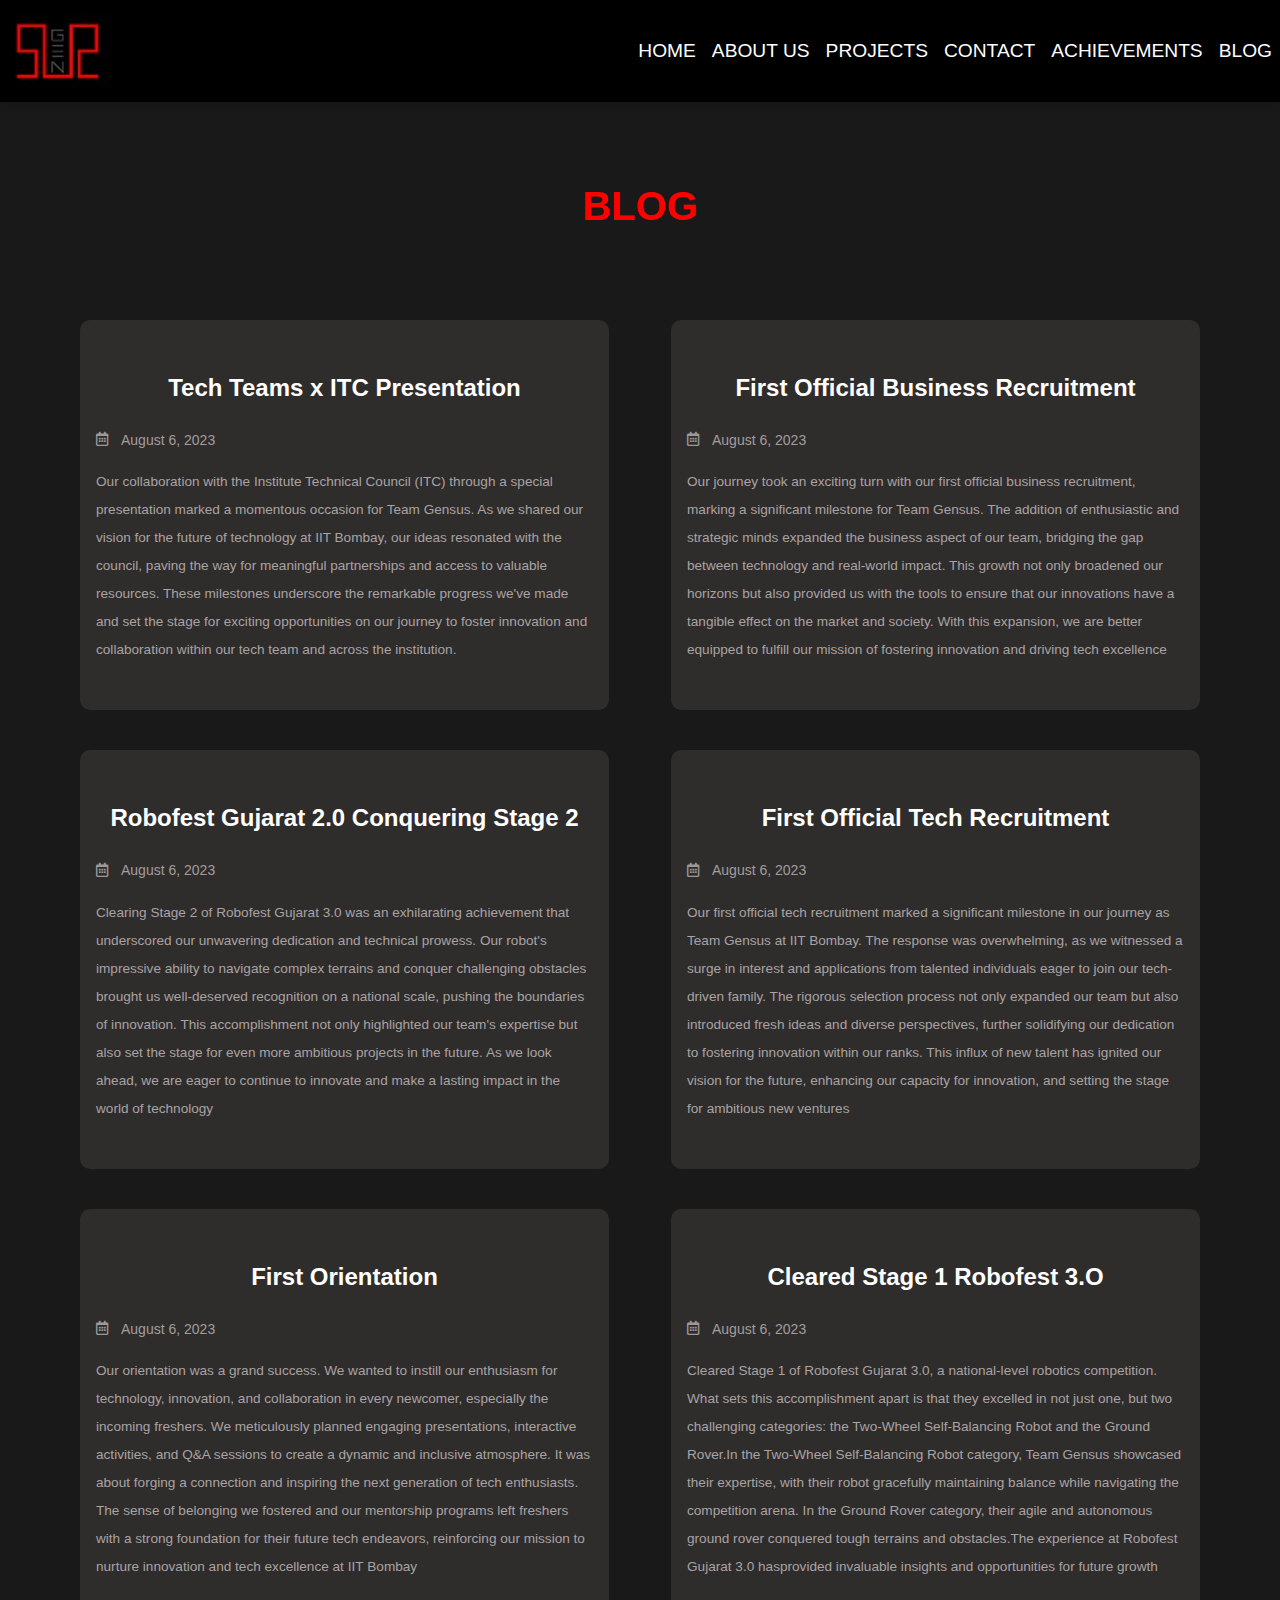
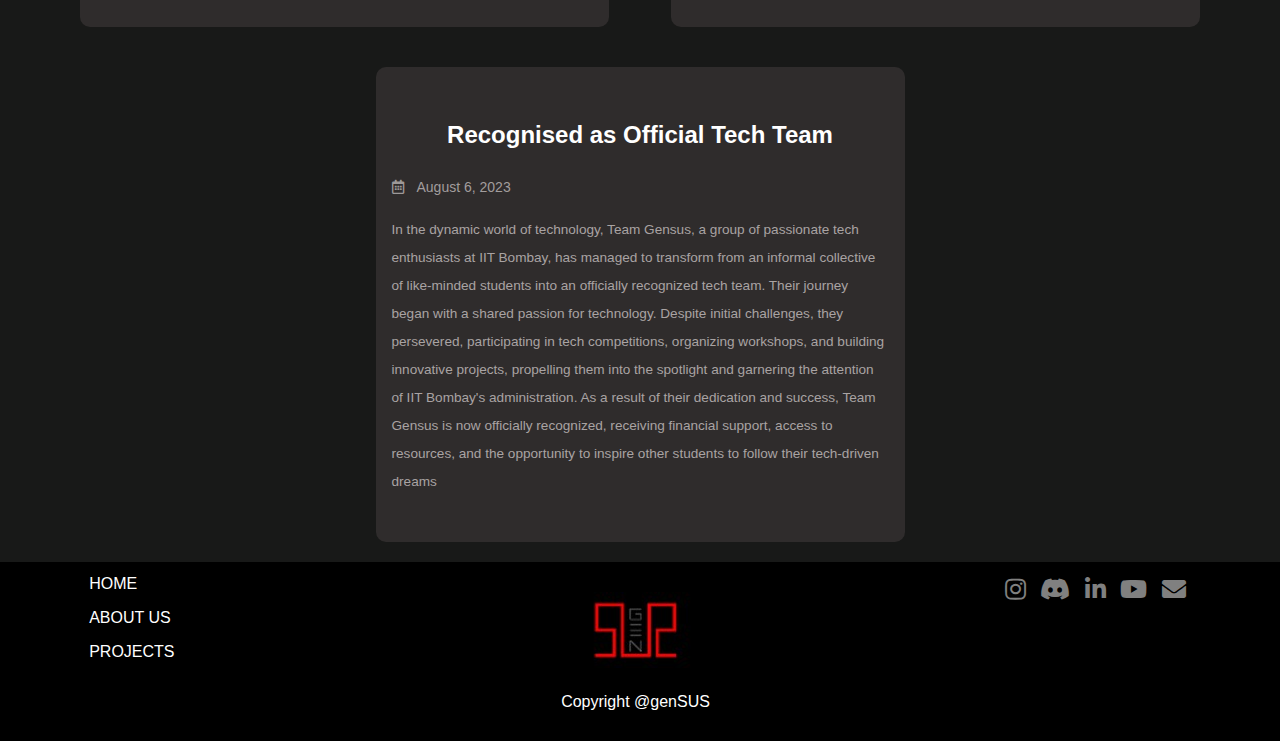
<file: bloG.html>
<!DOCTYPE html>
<html lang="en">
   <head>
      <meta charset="UTF-8">
      <meta name="viewport" content="width=device-width, initial-scale=1.0">
      <title>GenSUS</title>
      <link rel="stylesheet" href="https://maxcdn.bootstrapcdn.com/bootstrap/4.5.2/css/bootstrap.min.css">
      <link rel="stylesheet" href="styles.css">
      <link rel="stylesheet" href="https://cdnjs.cloudflare.com/ajax/libs/font-awesome/5.15.4/css/all.min.css">
      <link rel="icon" type="image/x-icon" href="/images/site_logo_trans.png">
      <link rel="preconnect" href="https://fonts.googleapis.com">
      <link rel="preconnect" href="https://fonts.gstatic.com" crossorigin>
      <link href="https://fonts.googleapis.com/css2?family=Playfair+Display&family=Satisfy&display=swap" rel="stylesheet">
      <link href="https://maxcdn.bootstrapcdn.com/font-awesome/4.7.0/css/font-awesome.min.css" rel="stylesheet" />
      <link rel="stylesheet" href="https://cdnjs.cloudflare.com/ajax/libs/font-awesome/6.4.2/css/all.min.css" integrity="sha512-z3gLpd7yknf1YoNbCzqRKc4qyor8gaKU1qmn+CShxbuBusANI9QpRohGBreCFkKxLhei6S9CQXFEbbKuqLg0DA==" crossorigin="anonymous" referrerpolicy="no-referrer" />
   </head>
   <body>
      <nav class="navbar navbar-expand-lg container-fluid py-2">
         <a class="navbar-brand" href="index.html">
            <!-- Add your icon here (replace 'icon.png' with your icon's file path) -->
            <img src="images/siteLogo1.jpg" class="img-fluid" alt="Icon">
         </a>
         <button class="navbar-toggler" type="button" data-toggle="collapse" data-target="#navbarNav" aria-controls="navbarNav" aria-expanded="false" aria-label="Toggle navigation">
           <span class="navbar-toggler-icon "><i class="fas fa-bars text-light"></i></span>
         </button>
         <div class="collapse navbar-collapse" id="navbarNav">
            <ul class="navbar-nav ml-auto">
               <li class="nav-item ">
                  <a class="nav-link " href="index.html">HOME</a>
               </li>
               <li class="nav-item">
                  <a class="nav-link " href="about.html">ABOUT US</a>
               </li>
               <li class="nav-item">
                  <a class="nav-link" href="index.html#section2">PROJECTS</a>
               </li>
               <li class="nav-item">
                  <a class="nav-link" href="index.html#section4">CONTACT</a>
               </li>
               <li class="nav-item">
                  <a class="nav-link" href="index.html#section3">ACHIEVEMENTS</a>
               </li>
               <li class="nav-item">
                  <a class="nav-link active" href="blog.html">BLOG</a>
               </li>
            </ul>
         </div>
       </nav>
      <div class="container-fluid">
         <h1 class="simple text-center">BLOG</h1>
         <div class="order_area order_area2 blogs">
            <div class="row">
               <div class="col-xl-6 col-md-6 col-sm-12 row2">
                  <div class="single_order single_order2">
                     <div class="order_info">
                        <h3 class="heads">
                           <a href="#" class=" text-center st">Tech Teams x ITC Presentation</a>
                           <div class="form-group">
                           <span class="date-icon"><i class="far fa-calendar-alt"></i></span>
                           <span class="sample-date ml-2">August 6, 2023</span></div>
                           <!-- <span class="time-icon"><i class="far fa-clock"></i></span>
                           <span class="sample-time">12:30 PM</span> -->
                        </h3>
                        <p>
                           Our collaboration with the Institute Technical Council (ITC) through a special presentation marked a momentous occasion for Team Gensus. As we shared our vision for the future of technology at IIT Bombay, our ideas resonated with the council, paving the way for meaningful partnerships and access to valuable resources. These milestones underscore the remarkable progress we've made and set the stage for exciting opportunities on our journey to foster innovation and collaboration within our tech team and across the institution.
                     </div>
                  </div>
               </div>
               <div class="col-xl-6 col-md-6 row2">
                  <div class="single_order single_order2">
                     <div class="order_info">
                        <h3 class="heads">
                           <a href="#" class=" text-center st">First Official Business Recruitment</a>
                           <div class="form-group">
                              <span class="date-icon"><i class="far fa-calendar-alt"></i></span>
                              <span class="sample-date ml-2">August 6, 2023</span></div>
                           <!-- <span class="time-icon"><i class="far fa-clock"></i></span>
                           <span class="sample-time">12:30 PM</span> -->
                        </h3>
                        <p>
                           Our journey took an exciting turn with our first official business recruitment, marking a significant milestone for Team Gensus. The addition of enthusiastic and strategic minds expanded the business aspect of our team, bridging the gap between technology and real-world impact. This growth not only broadened our horizons but also provided us with the tools to ensure that our innovations have a tangible effect on the market and society. With this expansion, we are better equipped to fulfill our mission of fostering innovation and driving tech excellence
                        </p>
                     </div>
                  </div>
               </div>
               <div class="col-xl-6 col-md-6 row2">
                  <div class="single_order single_order2">
                     <div class="order_info">
                        <h3 class="heads">
                           <a href="#" class=" text-center st">Robofest Gujarat 2.0 Conquering Stage 2</a>
                           <div class="form-group">
                              <span class="date-icon"><i class="far fa-calendar-alt"></i></span>
                              <span class="sample-date ml-2">August 6, 2023</span></div>
                           <!-- <span class="time-icon"><i class="far fa-clock"></i></span>
                           <span class="sample-time">12:30 PM</span> -->
                        </h3>
                        <p>
                           Clearing Stage 2 of Robofest Gujarat 3.0 was an exhilarating achievement that underscored our unwavering dedication and technical prowess. Our robot's impressive ability to navigate complex terrains and conquer challenging obstacles brought us well-deserved recognition on a national scale, pushing the boundaries of innovation. This accomplishment not only highlighted our team's expertise but also set the stage for even more ambitious projects in the future. As we look ahead, we are eager to continue to innovate and make a lasting impact in the world of technology

                        </p>
                     </div>
                  </div>
               </div>
               <div class="col-xl-6 col-md-6 row2">
                  <div class="single_order single_order2">
                     <div class="order_info">
                        <h3 class="heads">
                           <a href="#" class=" text-center st">First Official Tech Recruitment</a>
                           <div class="form-group">
                              <span class="date-icon"><i class="far fa-calendar-alt"></i></span>
                              <span class="sample-date ml-2">August 6, 2023</span></div>
                           <!-- <span class="time-icon"><i class="far fa-clock"></i></span>
                           <span class="sample-time">12:30 PM</span> -->
                        </h3>
                        <p>
                           Our first official tech recruitment marked a significant milestone in our journey as Team Gensus at IIT Bombay. The response was overwhelming, as we witnessed a surge in interest and applications from talented individuals eager to join our tech-driven family. The rigorous selection process not only expanded our team but also introduced fresh ideas and diverse perspectives, further solidifying our dedication to fostering innovation within our ranks. This influx of new talent has ignited our vision for the future, enhancing our capacity for innovation, and setting the stage for ambitious new ventures
                        </p>
                     </div>
                  </div>
               </div>
               <div class="col-xl-6 col-md-6 row2">
                  <div class="single_order single_order2">
                     <div class="order_info">
                        <h3 class="heads">
                           <a href="#" class=" text-center st">First Orientation</a>
                           <div class="form-group">
                              <span class="date-icon"><i class="far fa-calendar-alt"></i></span>
                              <span class="sample-date ml-2">August 6, 2023</span></div>
                           <!-- <span class="time-icon"><i class="far fa-clock"></i></span>
                           <span class="sample-time">12:30 PM</span> -->
                        </h3>
                        <p>
                           Our orientation was a grand success. We wanted to instill our enthusiasm for technology, innovation, and collaboration in every newcomer, especially the incoming freshers. We meticulously planned engaging presentations, interactive activities, and Q&A sessions to create a dynamic and inclusive atmosphere. It was about forging a connection and inspiring the next generation of tech enthusiasts. The sense of belonging we fostered and our mentorship programs left freshers with a strong foundation for their future tech endeavors, reinforcing our mission to nurture innovation and tech excellence at IIT Bombay
                        </p>
                     </div>
                  </div>
               </div>
               <div class="col-xl-6 col-md-6 row2">
                  <div class="single_order single_order2">
                     <div class="order_info">
                        <h3 class="heads">
                           <a href="#" class=" text-center st">Cleared Stage 1 Robofest 3.O</a>
                           <div class="form-group">
                              <span class="date-icon"><i class="far fa-calendar-alt"></i></span>
                              <span class="sample-date ml-2">August 6, 2023</span></div>
                           <!-- <span class="time-icon"><i class="far fa-clock"></i></span>
                           <span class="sample-time">12:30 PM</span> -->
                        </h3>
                        <p>
                           Cleared Stage 1 of Robofest Gujarat 3.0, a national-level robotics competition. What sets this accomplishment apart is that they excelled in not just one, but two challenging categories: the Two-Wheel Self-Balancing Robot and the Ground Rover.In the Two-Wheel Self-Balancing Robot category, Team Gensus showcased their expertise, with their robot gracefully maintaining balance while navigating the competition arena. In the Ground Rover category, their agile and autonomous ground rover conquered tough terrains and obstacles.The experience at Robofest Gujarat 3.0 hasprovided invaluable insights and opportunities for future growth

                        </p>
                     </div>
                  </div>
               </div>
               <div class="col-xl-6 col-md-6 row2">
                  <div class="single_order single_order2">
                     <div class="order_info">
                        <h3 class="heads">
                           <a href="#" class=" text-center st">Recognised as Official Tech Team</a>
                           <div class="form-group">
                              <span class="date-icon"><i class="far fa-calendar-alt"></i></span>
                              <span class="sample-date ml-2">August 6, 2023</span></div>
                           <!-- <span class="time-icon"><i class="far fa-clock"></i></span>
                           <span class="sample-time">12:30 PM</span> -->
                        </h3>
                        <p>
                           In the dynamic world of technology, Team Gensus, a group of passionate tech enthusiasts at IIT Bombay, has managed to transform from an informal collective of like-minded students into an officially recognized tech team. Their journey began with a shared passion for technology. Despite initial challenges, they persevered, participating in tech competitions, organizing workshops, and building innovative projects, propelling them into the spotlight and garnering the attention of IIT Bombay's administration. As a result of their dedication and success, Team Gensus is now officially recognized, receiving financial support, access to resources, and the opportunity to inspire other students to follow their tech-driven dreams

                        </p>
                     </div>
                  </div>
               </div>
            </div>
         </div>
      </div>
      
      
      <footer class="footer container-fluid">
         <div class="container-fluid">
            <div class="row d-flex justify-content-center">
               <div class="col-2 quick-links">
                  <ul class="quickk">
                     <li><a href="index.html">HOME</a></li>
                     <li><a href="abouT.html">ABOUT US</a></li>
                     <li><a href="index.html#section2">PROJECTS</a></li>
                  </ul>
               </div>
               <div class="col-5 footer-icon">
                  <img src="images/siteLogo1.jpg" class="img-fluid" alt="Icon"><br>
                  <br>
                  <h6 style="color: white;">Copyright @genSUS</h6>
               </div>
               <div class="col-3 social-media">
                  <a href="https://instagram.com/team.gensus?igshid=OGQ5ZDc2ODk2ZA==" class="icon red"><i class="fab fa-instagram"></i></a>
                  <a href="https://discord.gg/h5KEQ5DQ" class="icon red"><i class="fab fa-discord"></i></a>
                  <a href="https://www.linkedin.com/company/team-gensus/" class="icon red"><i class="fab fa-linkedin"></i></a>
                  <a href="#" class="icon red"><i class="fab fa-youtube"></i></a>
                  <a href="mailto:contact@example.com" class="icon red"><i class="fas fa-envelope"></i></a>

               </div>
               <!-- <div class="col-1 back-to-top">
                  <a href="#top" class="back-to-top">
                  <i class="fas fa-arrow-up"></i>
                  </a>                 -->
               </div>
            </div>
         </div>
      </footer>
      <script src="https://code.jquery.com/jquery-3.5.1.slim.min.js"></script>
      <script src="https://cdn.jsdelivr.net/npm/@popperjs/core@2.0.7/dist/umd/popper.min.js"></script>
      <script src="https://maxcdn.bootstrapcdn.com/bootstrap/4.5.2/js/bootstrap.min.js"></script>
      <script src="https://code.jquery.com/jquery-3.6.0.min.js"></script>
   </body>
</html>
</file>
<file: styles.css>
body,
h1,
h2,
h3,
h4,
h5,
h6,
p,
ul,
li {
	
	margin: 0;
	padding: 0;

}
body {
	scrollbar-width: none;
	-ms-overflow-style: none;
	margin: 0;
	/*  */
	padding:0;
	overflow-x: hidden;
	background-color: rgb(24, 25, 24);
	background-color: rgb(24, 25, 24);
	color: #ff0000;
	font-family: "Helvetica Neue", Arial, sans-serif;
	position: relative;
	box-sizing: border-box;
}
body::-webkit-scrollbar {
	display: none;
}
/*navbar*/
nav a {
	color: grey;
	font-size: larger;

}
.navbar-toggler-icon {
    color: white;

}
nav {
	background-color: rgb(24, 25, 24);
	
}

nav a:hover {
	color: white;
	text-decoration: none;
	font-size: larger;
}

/* .navbar {
	display: flex;
	align-items: center;
}

.navbar-left {
	margin-right: auto;
}

.navbar-right {
	margin-left: auto;
}

.nav-link {
	color: gray;
	text-decoration: none;
	padding: 10px 20px;
	font-weight: bold;
	font-size: larger;
	transition: text-decoration 0.3s ease;
	font-family: 'Gill Sans', 'Gill Sans MT', Calibri, 'Trebuchet MS', sans-serif;
}

.nav-link:hover {
	text-decoration: none;
	font-size: larger;
} */
/* Custom CSS for a separate, sticky navbar with a black background */

/* Style the navbar */
.navbar {
	background-color: black; /* Set the background color to black */
	 padding: 12px ; /*Adjust padding to control height and spacing */
	box-shadow: 0px 4px 6px rgba(0, 0, 0, 0.1); 
	position: sticky;
	top: 0;
	width: 100%;
	z-index: 1000; /* Ensure the navbar appears above other elements */
  }
  
  /* Style the navbar brand */
  .navbar-brand {
	color: white; /* Set text color to white */
  }
  
  /* Style the navbar links */
  .navbar-nav .nav-link {
	color: white; /* Set link text color to white */
  }
  
  /* Style the toggle button icon color */
  .navbar-toggler-icon {
	color: white; /* Set toggle icon color to white */
  }
  
  /* Set a background color when the navbar is collapsed */
  .navbar-collapse {
	background-color: black;
  }
  

.active {
	color: white;
}



/*end navbar */
/*hero section*/
/* Default styling */
.simple {
    font-family: 'League Spartan', sans-serif;
    font-weight: bold;
    font-size: 2.5rem;
    margin-left: 0rem;
	margin-top:1rem;
	padding-top:4rem;
    color: red;
}

#stupid {
    font-size: 6rem;
    font-weight: bolder;
}

.stupidsec {
    background-color: rgb(24, 25, 24);
    padding-bottom: 0rem;
    padding-top: 7rem;
    padding-left: 0rem;
	
}
/*for the dot at the bottom right corner*/
/* .stupidsec a{
color:white;
text-decoration: none;
} */
.stupidsec a:focus{
	color:white;
	text-decoration: none;
	cursor: pointer;
	}
.stupidsec a:hover{
		color:white;
		text-decoration: none;
		cursor: pointer;
		}	
.st {
    font-family: 'JetBrains Mono', monospace;
	font-size:43px;
	/* color:#ffffff; */
}

.ke {
    font-family: 'Roboto', sans-serif;
}

.teamgen {
    margin-left: 16rem;
}

.contact-button {
    background-color: #808080;
    color: #ffffff;
    border: none;
    padding: 0.625rem 1.25rem;
    border-radius: 0.3125rem;
    cursor: pointer;
    font-size: 1rem;
    display: flex;
    align-items: center;
}

.contact-button{
    background-color: #808080;
    color: #ffffff;
    border: none;
    padding: 0.625rem 1.25rem;
    border-radius: 0.3125rem;
    cursor: pointer;
    font-size: 1rem;
    display: flex;
    align-items: center;
}


.contact-button i {
    margin-left: 0.625rem;
}

/* Style for the mouse icon */
.mouse-icon-link {
    margin-top: 4rem;
    transform: translate(-80%, -50%);
    color: #808080;
}

.mouse-icon-link:hover {
    margin-top: 4rem;
    transform: translate(-80%, -50%);
    color: #fff;
}

.mouse-icon-link i {
    font-size: 2rem;
    pointer-events: none;
}

.home-content {
    margin-left: 1.875rem;
}

/* Media queries for responsiveness */

/* Small screens (up to 768px) */
@media (max-width: 768px) {
    .stupidsec {
        padding-left: 0rem;
    }

    .teamgen {
        margin-left: 4rem;
    }

    .contact-button {
        padding: 0.5rem 1rem;
        border-radius: 0.25rem;
    }

    .mouse-icon-link {
        margin-top: 2rem;
        transform: translate(-50%, -50%);
    }

    .home-content {
        margin-left: 1rem;
    }

    /* Adjusted font sizes for smaller screens */
    .simple2 {
        font-size: 2rem;
    }

    .teamgen {
        margin-left: 13rem;
        font-size: 1rem;
    }

    #stupid {
        font-size: 4rem;
    }
}

/* Medium screens (769px to 1024px) */
@media (min-width: 769px) and (max-width: 1024px) {
    .stupidsec {
        padding-left: 0rem;
		
    }

    .teamgen {
        margin-left: 8rem;
    }

    .contact-button {
        padding: 0.75rem 1.5rem;
        border-radius: 0.375rem;
    }

    .mouse-icon-link {
        margin-top: 3rem;
        transform: translate(-60%, -50%);
    }

    .home-content {
        margin-left: 1.5rem;
    }

    /* Adjusted font sizes for medium screens */
    .simple2 {
        font-size: 2.2rem;
    }

    .teamgen {
        margin-left: 14rem;
        font-size: 1.2rem;
    }

    #stupid {
        font-size: 5rem;
    }
}

/* Large screens (1025px to 1440px) */
@media (min-width: 1025px) and (max-width: 1440px) {
    .stupidsec {
        padding-left: 0rem;
    }

    .teamgen {
        margin-left: 12rem;
    }

    .contact-button {
        padding: 0.875rem 1.75rem;
        border-radius: 0.4375rem;
    }

    .mouse-icon-link {
        margin-top: 4rem;
        transform: translate(-80%, -50%);
    }

    .home-content {
        margin-left: 2rem;
    }

    /* Adjusted font sizes for large screens */
    .simple2 {
        font-size: 2.5rem;
    }

    .teamgen {
        margin-left: 16rem;
        font-size: 1.5rem;
    }

    #stupid {
        font-size: 6rem;
    }
}

/* Extra-large screens (1441px and above) */
@media (min-width: 1441px) {
	na
    .stupidsec {
        padding-left: 0rem;
		margin-top: 5rem;
    }

    .teamgen {
        margin-left: 16rem;
    }

    .contact-button {
        padding: 1rem 4rem;
        border-radius: 0.5rem;
		margin-top: 4rem;
		font-size: 2rem;
    }

    .mouse-icon-link {
        margin-top: 5rem;
        transform: translate(-100%, -50%);
    }

    .home-content {
        margin-left: 3rem;
    }

    /* Adjusted font sizes for extra-large screens */
    .simple2 {
        font-size: 4.5rem;
    }

    .teamgen {
        font-size: 3rem;
		margin-left: 21rem;
    }

    #stupid {
        font-size: 10rem;
    }
}


/*contact form */

.contact-info {
	color: white;
	font-size: 16px;
}

.horizontal-card {
	background-color: black;
}

.contact-info a {
	color: white;
	text-decoration: none;
}

.contact-info a:hover {
	text-decoration: underline;
}


.contact-info {
	color: white;
	font-size: 16px;
}

.contact-info a {
	color: red;
	text-decoration: none;
}

.contact-info a:hover {
	text-decoration: underline;
}




/*footer start*/ 
.footer {
	background-color:black;
	color: white;
	display: flex;
	align-items: center;
	justify-content: space-between;
	padding: 10px;
	width:100%;
}

.col {
	flex: 1;
}

.quick-links ul {
	list-style: none;
	padding: 0;
	margin: 0;
}

.quick-links li {
	margin-bottom: 10px;
}

.quick-links a {
	color: white;
	text-decoration: none;
}

.quick-links a:hover {
	color: white;
	text-decoration: underline;
}

.footer-icon {
	text-align: center;
	margin: 20px;
	padding-left:7.2rem;
}


.social-media {
	text-align: right;
	color: white;
}

.icon {
	margin: 0 5px;
	font-size: 24px;
}

.red {
	color: black;
}

#about-section {
	background: rgba(32, 33, 36, 0.1);
	position: relative;
}

.blockabout {
	padding: 20px;
	background: white;
}

.blockabout-inner {
	padding: 30px;
	border: 1px solid rgba(32, 33, 36, 0.1);
}


.rey-btn {
	border: 2px solid red;
	padding: 10px 40px;
	color: red;
	text-transform: uppercase;
	letter-spacing: 2px;
	font-size: 13px;
	font-weight: 700;
	border-radius: 50px;
	transition: all 0.3s;
}


.discord-link {
	display: inline-block;
	padding: 12px 20px;
	background-color: #ff0000;
	/* Red background for the link */
	color: #fff;
	text-decoration: none;
	border-radius: 5px;
	font-size: 20px;
	margin-top: 20px;
	transition: background-color 0.2s;
}

.discord-link:hover {
	background-color: #cc0000;
	/* Slightly darker red on hover */
	text-decoration: none;
	color: white;
}

.wrapabout {
	margin-bottom: 7rem;
}

.features02 {
	/* Add any specific styles for the section if needed */
	margin-top: 6rem;
	margin-bottom: 5rem;
}


.card-img {
	padding: 30px;
	/* Add some padding around the images */
}


.aboutmain {
	padding-top: 5rem;
	padding-bottom: 5rem;
}


.projects {
	padding-top: 4rem;
	padding-bottom: 4.5rem;
	padding-left: 5rem;
	padding-right: 4rem;
}


.order_area {
	padding-top: 70px;
}

@media (max-width: 767px) {

	/* line 1, ../../Arafath/CL/CL August/199 Flatter Catering/199 Flatter Catering-HTML/scss/_order.scss */
	.order_area {
		padding-top: 60px;
		padding-bottom: 0px;
	}
}

/* line 8, ../../Arafath/CL/CL August/199 Flatter Catering/199 Flatter Catering-HTML/scss/_order.scss */
.order_area .single_order {
	margin-bottom: 60px;
	background-color: rgb(47, 44, 44);
	padding: 1rem;
	border-radius: 10px;
}

/* line 10, ../../Arafath/CL/CL August/199 Flatter Catering/199 Flatter Catering-HTML/scss/_order.scss */
.order_area .single_order .order_thumb {
	position: relative;
}

/* line 12, ../../Arafath/CL/CL August/199 Flatter Catering/199 Flatter Catering-HTML/scss/_order.scss */
.order_area .single_order .order_thumb img {
	width: 100%;
}

/* line 15, ../../Arafath/CL/CL August/199 Flatter Catering/199 Flatter Catering-HTML/scss/_order.scss */
.order_area .single_order .order_thumb .order_prise {
	position: absolute;
	
	background: #d4aeae;
	color: #78b454;
	padding: 12px 12px 12px 12px;
	border-radius: 10px;
	font-weight: 600;
	font-size: 18px;
	margin-bottom: 0;
	line-height: 18px;
}

/* line 27, ../../Arafath/CL/CL August/199 Flatter Catering/199 Flatter Catering-HTML/scss/_order.scss */
.order_area .single_order .order_thumb .order_prise span {
	position: relative;
}

/* line 29, ../../Arafath/CL/CL August/199 Flatter Catering/199 Flatter Catering-HTML/scss/_order.scss */
.order_area .single_order .order_thumb .order_prise span::before {
	position: absolute;
	content: "$";
	left: -5px;
	top: -1px;
	color: #78b454;
	font-size: 10px;
}

/* line 42, ../../Arafath/CL/CL August/199 Flatter Catering/199 Flatter Catering-HTML/scss/_order.scss */
.order_area .single_order .order_info h3 a {
	font-size: 24px;
	color: white;
	font-family: "Josefin Sans", sans-serif;
	font-weight: 600;
	display: block;
	margin-top: 38px;
	margin-bottom: 16px;
	text-decoration: none;
}

.order_area .single_order .order_info h3 a:hover {
	font-size: 24px;
	color: white;
	font-family: "Josefin Sans", sans-serif;
	font-weight: 600;
	display: block;
	margin-top: 38px;
	margin-bottom: 16px;
}

/* line 52, ../../Arafath/CL/CL August/199 Flatter Catering/199 Flatter Catering-HTML/scss/_order.scss */
.order_area .single_order .order_info p {
	font-size: 0.85rem;
	line-height: 28px;
	color: #a9a3a3;
	margin-bottom: 0;
	margin-bottom: 30px;
}

.heads {
	color: white;
}

.read-more-link {
	display: inline-block;
	margin-top: 15px;
	color: white;
	/* Red color for the link */
	text-decoration: none;
	position: relative;
	/* To position the arrow */
}

.read-more-link:hover {
	text-decoration: underline;
	/* Add underline on hover */
	color: white;
}

.read-more-link i {
	margin-left: 5px;
	/* Add space between the link text and arrow */
}

.order_area .single_order .order_thumb img {
	/* Other existing styles */
	border-radius: 10px;
	/* Change this value to adjust the rounded corner radius for the image */
}


.contact {

	padding-top: 5rem;
	padding-bottom: 5rem;
}

.cont {

	padding-top: 1rem;
	padding-bottom: 5rem;
}


.card {

	border: none;
	padding: 20px;
	border-radius: 10px;
}

.dark-grey-card {
	color: white;
	background-color: rgb(47, 44, 44);
	text-align: center;
	margin-top: 0.5rem;
}

.icon-wrapper {
	display: flex;
	justify-content: center;
}

.icon-red {
	font-size: 48px;
	color: red;
	text-decoration: none;
}

.icon-red:hover {
	font-size: 48px;
	color: white;
	text-decoration: none;
}

.white-text {
	color: white;
}

/* Reduce card width to fit within columns */
@media (min-width: 768px) {
	.col-md-6 .card {
		background-color: rgb(47, 43, 43);
		max-width: 40%;
		/* Adjust this value as needed */
		margin: 0 auto;
	}
}

.icon {
	color: #808080;
}

.icon:hover {
	color: white;
}

.quickk {
	padding-left: 6rem;
}

.back-to-top {
	position: fixed;
	bottom: 30px;
	right: 30px;
	width: 40px;
	height: 40px;
	background-color: white;
	color: black;
	border-radius: 50%;
	display: flex;
	justify-content: center;
	align-items: center;
	font-size: 24px;
	box-shadow: 0 2px 4px rgba(0, 0, 0, 0.2);
}

.white-text {
	color: white;
}

.back-to-top a:hover {
	color: white;
	background-color: rgb(47, 43, 43);
	text-decoration: none;
}

.proj {
	color: white;
}

.subs {
	background-color: rgb(24, 25, 24);
	margin-left:100px;
}

.divi {
	padding-top: 5rem;
}

.version-option {
	display: inline-block;
	padding: 10px;
	cursor: pointer;
	color: grey;
	/* Default color for not active links */
}

.version-option:hover {
	color: white;
}

.version-option.active {
	color: white;
	cursor: default;
	/* Change cursor to default when active */
}

.version-content {
	display: none;
	padding: 10px;
}

/* Add your other styles here */


.version-option.active .version-text {
	color: white;
}

.abouts {

	background-image: url(images/DSC_3677d.JPG);
	background-repeat: no-repeat;
	background-size: cover;
	width:auto;
	padding-top: 0.5rem;
	padding-bottom: 25.5rem;
	/* width:100%;
	overflow-x:auto;
	white-space: nowrap; */
}
/* @media(min-width:768px){
	.abouts{
		background-size:auto;
		padding-bottom:10rem;
	} 
} */
.get {
	color: white;
	padding-left: 4rem;
	padding-top:-3rem;
	font-weight: bold;
}

.explores {
	margin-left: 4rem;
	margin-top: 2rem;
	color: white;
	background-color: gray;
	outline: none;
	border-style: none;
}

.abouts a {
	text-decoration: none;
	color: black;
}

.abouts a:hover {
	text-decoration: none;
	color: black;
	cursor: pointer;
}

.explores:hover {
	margin-left: 4rem;
	margin-top: 2rem;
	color: white;
	background-color: gray;
	outline: none;
	border-style: none;
}

.explores:focus {
	outline: none;
}

.utube {
	color: white;
	padding-left: 15rem;
	padding-right: 15rem;
	display: flex;
	text-align: left;
	font-size:1.3rem;
}
/* .utube1 {
	color: white;
	padding-left: 15rem;
	padding-right: 15rem;
	display: flex;
	text-align: center;
} */

.datas {
	display: flex;
	align-items: center;
}

.align {
	display: flex;
	flex-wrap: wrap;
	gap: 30px;
	/* Adjust the gap value as per your requirement */
	justify-content: center;
	/* Center the cards horizontally */
}

.align .col-md-6 {
    background-color: rgb(47, 44, 44);
    padding: 10px;
    border-radius: 10px;
    /* flex-basis: calc(50% - 20px); */
	flex-basis: 20%;
    /* Adjust the width to fit two cards in the same line */
    /* max-width: calc(50% - 20px); */
	max-width: 20%;
    /* Adjust the width to fit two cards in the same line */
}

@media (max-width: 768px) {
    .align .col-md-6 {
        flex-basis: calc(100% - 20px);
        max-width: calc(100% - 20px);
		

    }
}

.align .col-md-6 p {
	color: rgba(255, 255, 255, 0.587);
	text-align: center;
}

.align h3 {
	color: white;
	text-align: center;
	padding-bottom: 1rem;
}


.single_order {
	background-color: rgb(47, 44, 44);
	padding: 2rem;
	margin: 20px;
	border-radius: 15px;
}

.order_thumb img {

	width: 200px;
	height: 200px;
	border-radius: 10px;
	transition: transform 0.3s;
}

.order_info {
	margin-top: 10px;
	color: #ccc;

}

.order_info h4 {
	color: white;
}

.order_info h6 {
	margin-top: 5px;
}

.order_info i {
	font-size: 24px;
	color: #ccc;
	margin: 5px;
	margin-left: 0;
	padding-top: 4px;
	transition: color 0.3s;
}

.order_info i:hover {
	color: white;
	cursor: pointer;
	margin-left: 0;
	padding-top: 4px;
}


.profiless {
	display: flex;
	flex-wrap: wrap;
	justify-content: center;
	align-items: center;
	color: white;
	padding-top: 3rem;
	padding-bottom: 2rem;
	padding-left: 5rem;
	padding-right: 4rem;
	margin-top: 1rem;
}

.prof {
	margin-top: 4rem;
}

/* Add custom styles for the Font Awesome icons */
.date-icon i,
.time-icon i {
	font-size: 14px;
	color: rgb(157, 153, 153);
	margin-right: 5px;
	display: inline-block;
	vertical-align: middle;
}

.sample-date,
.sample-time {
	font-size: 14px;
	color: rgb(162, 157, 157);
	display: inline-block;
	vertical-align: middle;
}

.blogs {
	padding-left: 4rem;
	padding-right: 4rem;
}

.row2 {
	margin-top: 0;
	margin-bottom: 0rem;
}

.order_area2 .single_order2 {
	margin-bottom: 20px;
	margin-left: 1rem;
	margin-right: 1rem;
}



.content {
	z-index: 1;
	padding: 20px;
	font-family: Arial, sans-serif;
}
.card p {
	background-color: rgb(47, 43, 43);
}

#canvas-container {
	width: 100%;
	height: 100vh;
}
.image-container {
	position: absolute;
	top: 0;
	left: 50%;
	margin-top: 10rem;
	margin-left: 11rem;
}

.row_img {
	display: flex;
	margin-bottom: 10px;
}
.single_order {
	transition: transform 0.3s ease-in-out;
}

.single_order:hover {
	transform: scale(1.08);
}
.roww {
    margin-bottom: 20px;
	width:1290px;
}
@media (max-width: 768px) {
    .roww {
        margin-bottom: 10px;
        justify-content: center;
    }
}
.container.cont {
    padding-top: 5rem;
    padding-bottom: 5rem;
}
@media (max-width: 768px) {
    .container.cont {
        padding-top: 3rem;
        padding-bottom: 3rem;
    }
}
.video-wrapper {
	position: relative;
	padding-bottom: 56.25%; /* 16:9 aspect ratio (9 / 16 = 0.5625 or 56.25%) */
	height: 0;
	overflow: hidden;
 }
 
 .video-wrapper iframe {
	position: absolute;
	top: 0;
	left: 0;
	width: 100%;
	height: 100%;
 }

 @media (max-width: 768px) {
    .align .col-md-6 {
        background-color: rgb(47, 44, 44); /* Keep the dark grey color */
        /* Other styles... */
    }
}




/* Card Container */
.card-container {
	display: flex;
	flex-wrap: wrap;
	justify-content: space-between;
  }
  
  /* Custom Card Styles */
  .custom-card {
	
	flex: 0 0 calc(33.33% - 20px);
	background-color:#181918;
	border-radius: 10px;
	height:400px;
	/* width:300px; */
	margin: 10px;
	margin-right: 0;
	padding: 0px;
	display:flex;
	flex-direction:column;
	align-items:center;
	text-align:center;
	/* width:200px; */
	

	
  }
  .custom-card2{
	flex: 0 0 calc(50% - 20px);
	
  }
  .custom-card-title{
	color:white;
  }
  .custom-card-img {
	max-width: 100%;
	height:auto;
	border-top-left-radius: 10px;
	border-top-right-radius: 10px;
	
  }
  
  .custom-card-body {
	padding: 30px;
	
	color: white;
	font-size: 1.7rem;
  }
  
  .custom-card-title {
	font-size: 1.25rem;
	margin-bottom: 5px;
  }
  .custom-card-designation {
	font-size: 1.25rem;
	margin-bottom: 10px;
  }
  .custom-card-text {
	font-size: 1rem;
	color: #666;
	margin-bottom: 2px;
  }
  
 .social-icons i{
	color:rgb(167, 162, 162);
	/* display: flex; */
	

 }
 .social-icons i:hover{
	color:white;
	cursor: pointer;
 }


 .classic-card {
	background-color: rgb(47, 44, 44);
    border-radius: 10px;
    color: rgba(250, 250, 250, 0.8);
    margin-bottom: 2rem;
	padding: 1rem;
  }

  .classic-btn {
color:white;
padding-top: 2px;
margin-top: 1rem;
  }

  .classic-btn:hover,
  .classic-btn:focus {
	color:white;
    text-decoration: underline;
  }
  .classic-card:hover{
	transform: scale(1.08);
  }
  .us1{
	font-size: 3rem;
  }
  .us2{
	font-size: 3rem;
  }
  .us3{
	font-size: 3rem;

  }
  .acch{

	padding-top: 5rem;
	padding-bottom:4rem;
  }
  .card-img-top{
	border-radius: 10px;
  }
  .contact-button {
    display: inline-block;
    background-color: grey;
    color: white;
    border-radius: 10px;
    padding: 10px 20px;
    text-decoration: none;
    cursor: pointer;
    transition: background-color 0.3s;
}

.contact-button i {
    margin-left: 5px; /* Adding space between text and icon */
}
.contact-button:focus {
    background-color: rgb(161, 157, 157);
	color:white;
	text-decoration: none;
	cursor: pointer;
}
.contact-button:hover {
    background-color: rgb(161, 157, 157);
	color:white;
	text-decoration: none;
	cursor: pointer;
}
.text-white{
	color:white;
}
.dis-link{
	color: red;
	text-decoration: none;
}
.dis-link:hover{
	color: red;
	text-decoration: underline;
	cursor: pointer;
}
.form-group{
	display:flex;
	align-items:baseline;

}
.date-icon,.sample-date{
	display:inline-block;
	vertical-align:bottom;
}


@media(max-width: 995px){
h3.st {
		font-size:18px;
	}
}
.row mt-5{
	
	padding: 40px 0px 0px;
}
.col-md-12{
text-align:left
}
.navbar-nav .nav-link {
	color:white; /* Default link color */
	transition: color 0.3s;
 }
 
 .navbar-nav .nav-link:hover {
	color: #ff0000; /* Red color on hover */
 }
 /* 
  */

  
   /* Style for the container */
   .cont {
      max-width: 3000px; /* Adjust the maximum width as needed */
      margin: 0 auto; /* Center the container horizontally */
   }

   /* Style for the columns */
   .col-md-6 {
      width: 100%; /* Adjust the width as needed */
      margin: 0 auto; /* Center the columns horizontally */
      float: none; /* Disable floating to center columns */
   }

   /* Style for the headings */
   .st {
      text-align: left; /* Center the headings */
   }

   /* Style for the paragraphs */
   .cont p {
      text-align: justify; /* Justify the paragraphs */
   }
.p1{
	align-items: center;
	padding-left:12rem;
	padding-right:12rem;
}
/* .container.subs{
	margin-left:20px;
	margin-right:20px;
} */

.cool{
	padding-left:6rem;
}
/* .row{
	padding-left:6rem;
} */
.pii{
	font-size:20.8px;
}
.py-5{
	padding-bottom:7rem;
}
.cf{
	font-size:20.8px;
}
.stt{
	padding-left:9rem;
}
    .container-fluid{
		width: 100%;
    padding-right: 0px;
    padding-left: 0px;
    margin-right: auto;
    margin-left: auto;
	}
	/* Add this CSS in your stylesheet or in a <style> tag in your HTML */

.quick-links .quickk li a:hover {
	color: red;
  }
  /* .lastcard{
	justify-content: center ;
	padding-left:26rem;
  } */



  /*  changess*/
  /* CSS for responsive design */
/* CSS for responsive design */
/* Adjust the font size for navigation links */

  @media(max-width:768px){
	.main{
		overflow-x:auto;
		word-wrap: nowrap;
		width:200%;
		margin:0;
		padding:0;
	}

  }
/* For larger screens (desktops and tablets) */
/* For larger screens (desktops and tablets) */
@media (min-width: 768px) {
    .col-12.col-md-6.col-lg-6 {
        width: 50%;
    }
}

/* Clear the floats to prevent issues with following elements */
.row.roww.align::after {
    content: "";
    display: table;
    clear: both;
}

/* For smaller screens (mobile) */
@media (max-width: 767px) {
    .col-12.col-md-6.col-lg-6 {
        width: 100%;
    }
    
    /* Adjust the font size and margins to prevent content from cutting off */
    .st {
        font-size: 10px; /* Adjust the font size as needed */
    }
    .col-12.col-md-6.col-lg-6 h3 + p {
        margin-left: 10px; /* Add some margin to separate the text from the box edge */
        margin-right: 10px;
    }
}
</file>
<file: timeline.css>
/*timeline*/

.main-timeline {

	position: relative
}

.main-timeline:before {
	content: "";
	display: block;
	width: 2px;
	height: 100%;
	background: #c6c6c6;
	margin: 0 auto;
	position: absolute;
	top: 0;
	left: 0;
	right: 0
}

.main-timeline .timeline {
	margin-bottom: 40px;
	position: relative
}

.main-timeline .timeline:after {
	content: "";
	display: block;
	clear: both
}

.main-timeline .icon {
	width: 18px;
	height: 18px;
	line-height: 18px;
	margin: auto;
	position: absolute;
	top: 0;
	left: 0;
	bottom: 0;
	right: 0
}

.main-timeline .icon:before,
.main-timeline .icon:after {
	content: "";
	width: 100%;
	height: 100%;
	border-radius: 50%;
	position: absolute;
	top: 0;
	left: 0;
	transition: all 0.33s ease-out 0s
}

.main-timeline .icon:before {
	background: #fff;
	border: 2px solid #232323;
	left: -3px
}

.main-timeline .icon:after {
	border: 2px solid #c6c6c6;
	left: 3px
}

.main-timeline .timeline:hover .icon:before {
	left: 3px
}

.main-timeline .timeline:hover .icon:after {
	left: -3px
}

.main-timeline .date-content {
	width: 50%;
	float: left;
	margin-top: 22px;
	position: relative
}

.main-timeline .date-content:before {
	content: "";
	width: 36.5%;
	height: 2px;
	background: #c6c6c6;
	margin: auto 0;
	position: absolute;
	top: 0;
	right: 10px;
	bottom: 0
}

.main-timeline .date-outer {
	width: 125px;
	height: 125px;
	font-size: 16px;
	text-align: center;
	margin: auto;
	z-index: 1
}

.main-timeline .date-outer:before,
.main-timeline .date-outer:after {
	content: "";
	width: 125px;
	height: 125px;
	margin: 0 auto;
	border-radius: 50%;
	position: absolute;
	top: 0;
	left: 0;
	right: 0;
	transition: all 0.33s ease-out 0s
}

.main-timeline .date-outer:before {
	background: #fff;
	border: 2px solid #232323;
	left: -6px
}

.main-timeline .date-outer:after {
	border: 2px solid #c6c6c6;
	left: 6px
}

.main-timeline .timeline:hover .date-outer:before {
	left: 6px
}

.main-timeline .timeline:hover .date-outer:after {
	left: -6px
}

.main-timeline .date {
	width: 100%;
	margin: auto;
	position: absolute;
	top: 27%;
	left: 0
}

.main-timeline .month {
	font-size: 18px;
	font-weight: 700
}

.main-timeline .year {
	display: block;
	font-size: 30px;
	font-weight: 700;
	color: #232323;
	line-height: 36px
}

.main-timeline .timeline-content {
	width: 50%;
	padding: 20px 0 20px 50px;
	float: right;
	color: white;
}


.main-timeline .description {
	margin-bottom: 0
}

.main-timeline .timeline:nth-child(2n) .date-content {
	float: right
}

.main-timeline .timeline:nth-child(2n) .date-content:before {
	left: 10px
}

.main-timeline .timeline:nth-child(2n) .timeline-content {
	padding: 20px 50px 20px 0;
	text-align: right
}

@media only screen and (max-width: 991px) {
	.main-timeline .date-content {
		margin-top: 35px
	}

	.main-timeline .date-content:before {
		width: 22.5%
	}

	.main-timeline .timeline-content {
		padding: 10px 0 10px 30px
	}

	.main-timeline .title {
		font-size: 17px
	}

	.main-timeline .timeline:nth-child(2n) .timeline-content {
		padding: 10px 30px 10px 0
	}
}

@media only screen and (max-width: 767px) {
	.main-timeline:before {
		margin: 0;
		left: 7px
	}

	.main-timeline .timeline {
		margin-bottom: 20px
	}

	.main-timeline .timeline:last-child {
		margin-bottom: 0
	}

	.main-timeline .icon {
		margin: auto 0
	}

	.main-timeline .date-content {
		width: 95%;
		float: right;
		margin-top: 0
	}

	.main-timeline .date-content:before {
		display: none
	}

	.main-timeline .date-outer {
		width: 110px;
		height: 110px
	}

	.main-timeline .date-outer:before,
	.main-timeline .date-outer:after {
		width: 110px;
		height: 110px
	}

	.main-timeline .date {
		top: 30%
	}

	.main-timeline .year {
		font-size: 24px
	}

	.main-timeline .timeline-content,
	.main-timeline .timeline:nth-child(2n) .timeline-content {
		width: 95%;
		text-align: center;
		padding: 10px 0
	}

	.main-timeline .title {
		margin-bottom: 10px
	}
}

.timehead h1 {
	color: red;
	font-weight: bold;
}

.main-timeline {
	position: relative;
}

.main-timeline:before {
	content: "";
	display: block;
	width: 2px;
	height: 100%;
	background: #c6c6c6;
	margin: 0 auto;
	position: absolute;
	top: 0;
	left: 50%;
	transform: translateX(-50%);
}

.main-timeline .timeline {
	margin-bottom: 40px;
	position: relative;
	clear: both;
}

.main-timeline .icon {
	width: 18px;
	height: 18px;
	line-height: 18px;
	margin: auto;
	position: absolute;
	top: 50%;
	left: 50%;
	transform: translate(-50%, -50%);
}

.main-timeline .icon:before,
.main-timeline .icon:after {
	content: "";
	width: 100%;
	height: 100%;
	border-radius: 50%;
	position: absolute;
	top: 0;
	left: 0;
	transition: all 0.33s ease-out 0s;
}

.main-timeline .icon:before {
	background: #fff;
	border: 2px solid #232323;
	left: -3px;
}

.main-timeline .icon:after {
	border: 2px solid #c6c6c6;
	left: 3px;
}

.main-timeline .timeline:hover .icon:before {
	left: 3px;
}

.main-timeline .timeline:hover .icon:after {
	left: -3px;
}

.main-timeline .timeline-content {
	width: 50%;
	padding: 20px 0;
	float: right;
	position: relative;
}

.main-timeline .title {
	font-size: 19px;
	font-weight: 700;
	line-height: 24px;
	margin: 0 0 15px 0;
}

.main-timeline .description {
	margin-bottom: 0;
}

.main-timeline .timeline:nth-child(2n) .timeline-content {
	float: left;
}

@media only screen and (max-width: 991px) {
	.main-timeline .timeline-content {
		padding: 10px 0;
	}

	.main-timeline .title {
		font-size: 17px;
	}

	.main-timeline .timeline:nth-child(2n) .timeline-content {
		padding: 10px 0;
	}
}

@media only screen and (max-width: 767px) {
	.main-timeline:before {
		left: 7px;
	}

	.main-timeline .timeline {
		margin-bottom: 20px;
	}

	.main-timeline .timeline:last-child {
		margin-bottom: 0;
	}

	.main-timeline .icon {
		margin: auto 0;
	}

	.main-timeline .timeline-content {
		width: 95%;
		float: none;
		margin: 0 auto;
		padding: 10px 0;
	}

	.main-timeline .title {
		margin-bottom: 10px;
	}
}

.timeline {
	position: relative;
	margin-bottom: 100px;
	z-index: 1;
}


.timeline:after {
	display: block;
	content: "";
	position: absolute;
	width: 50%;
	height: 100px;
	left: 1px;
	bottom: -105px;
	border-right: 1px dashed #5CC9DF;
	z-index: -1;
}

.timeline .date-title {
	text-align: center;
	margin: 70px 0 50px;
}

.timeline .date-title span {
	padding: 15px 30px;
	font-size: 21px;
	font-weight: 400;
	color: #fff;
	background: #5CC9DF;
	border-radius: 5px;
}

.timeline {
	position: relative;
	margin-bottom: 100px;
	z-index: 1;
}


.timeline:after {
	display: block;
	content: "";
	position: absolute;
	width: 50%;
	height: 100px;
	left: 1px;
	bottom: -105px;
	border-right: 1px dashed #fff;
	/* Change border color to white */
	z-index: -1;
}

.timeline {
	position: relative;
	margin-bottom: 100px;
	z-index: 1;
}


.timeline:after {
	display: block;
	content: "";
	position: absolute;
	width: 50%;
	height: 100px;
	left: 1px;
	bottom: -105px;
	border-right: 1px dashed #fff;
	/* Change border color to white */
	z-index: -1;
}

.timeline {
	position: relative;
	margin-bottom: 100px;
	z-index: 1;
}


.timeline:after {
	display: block;
	content: "";
	position: absolute;
	width: 50%;
	height: 100px;
	left: 1px;
	bottom: -105px;
	border-right: 1px dashed #fff;
	/* Change border color to white */
	z-index: -1;
}

.news-content {
	background: none;
	/* Remove background */
	color: #fff;
	position: relative;
}

.news-item.right .news-content {
	margin: 20px 0 0 0;
	/* Adjust the margin for better positioning of circles */
}

.news-content h2.news-title {
	font-size: 24px;
	font-weight: 300;
	margin-bottom: 15px;
}

.news-content p {
	font-size: 16px;
	line-height: 24px;
	font-weight: 300;
	letter-spacing: 0.02em;
	margin-bottom: 10px;
}

.circle {
	width: 10px;
	height: 10px;
	background-color: #fff;
	/* Set circle color to white */
	border-radius: 50%;
	position: absolute;
	left: 50%;
	/* Position circles at the center of the timeline */
	bottom: -5px;
	/* Adjust the position to align with the straight line */
	transform: translateX(-50%);
	/* Position circles at the center of the timeline */
	z-index: 2;
}



.wrapper {
	max-width: 1080px;
	margin: 50px auto;
	padding: 0 30px;
	position: relative;
}

.wrapper .center-line {
	position: absolute;
	height: 100%;
	width: 4px;
	background: #fff;
	left: 50%;
	top: 2px;
	transform: translateX(-50%);
}

.wrapper .row {
	display: flex;
}

.acch {
	margin-top: 1rem;
}

.wrapper .row-1 {
	justify-content: flex-start;
}

.wrapper .row-2 {
	justify-content: flex-end;
}

.wrapper .row section {
    background-color: transparent;
    border-radius: 5px;
    width: calc(50% - 20px);
    padding: 10px;
    position: relative;
}

@media (max-width: 768px) {
    .wrapper .row section {
        width: 100%;
        padding: 10px;
    }
}


.row-1 section::before {
	right: -7px;
}

.row-2 section::before {
	left: -7px;
}

.row section .icon,
.center-line .scroll-icon {
	position: absolute;
	background: #fff;
	height: 20px;
	width: 20px;
	text-align: center;
	line-height: 20px;
	border-radius: 50%;
	color: #fff;
	font-size: 17px;
}

.center-line .scroll-icon {
	bottom: 0px;
	left: 50%;
	font-size: 25px;
	transform: translateX(-40%);
}

.row-1 section .icon {
	top: 0px;
	right: -35px;
	/* Adjusted position */
}

.row-2 section .icon {
	top: 0px;
	left: -35px;
	/* Adjusted position */
}

.row section .details,
.row section .bottom {
	display: flex;
	align-items: center;
	justify-content: space-between;
}

.row section .details .title {
	font-size: 22px;
	font-weight: 600;
	color: white;
}

.row section p {
	margin: 10px 0 17px 0;
}

.row section .bottom a {
	text-decoration: none;
	color: #fff;
	padding: 7px 15px;
	border-radius: 5px;
	font-weight: 400;
	transition: all 0.3s ease;
}

.row section .bottom a:hover {
	transform: scale(0.97);
}

@media (max-width: 790px) {
	.wrapper .center-line {
		left: 40px;
	}

	.wrapper .row {
		margin: 30px 0 3px 60px;
	}

	.wrapper .row section {
		width: 100%;
	}

	.row-1 section::before {
		left: -7px;
	}

	.row-1 section .icon {
		left: -40px;
		/* Adjusted position */
	}
}

@media (max-width: 440px) {

	.wrapper .center-line,
	.row section::before,
	.row section .icon {
		display: none;
	}

	.wrapper .row {
		margin: 10px 0;
	}
}

.wrapper p {
	color: rgb(230, 227, 227);
	background-color: transparent;
}
</file>
